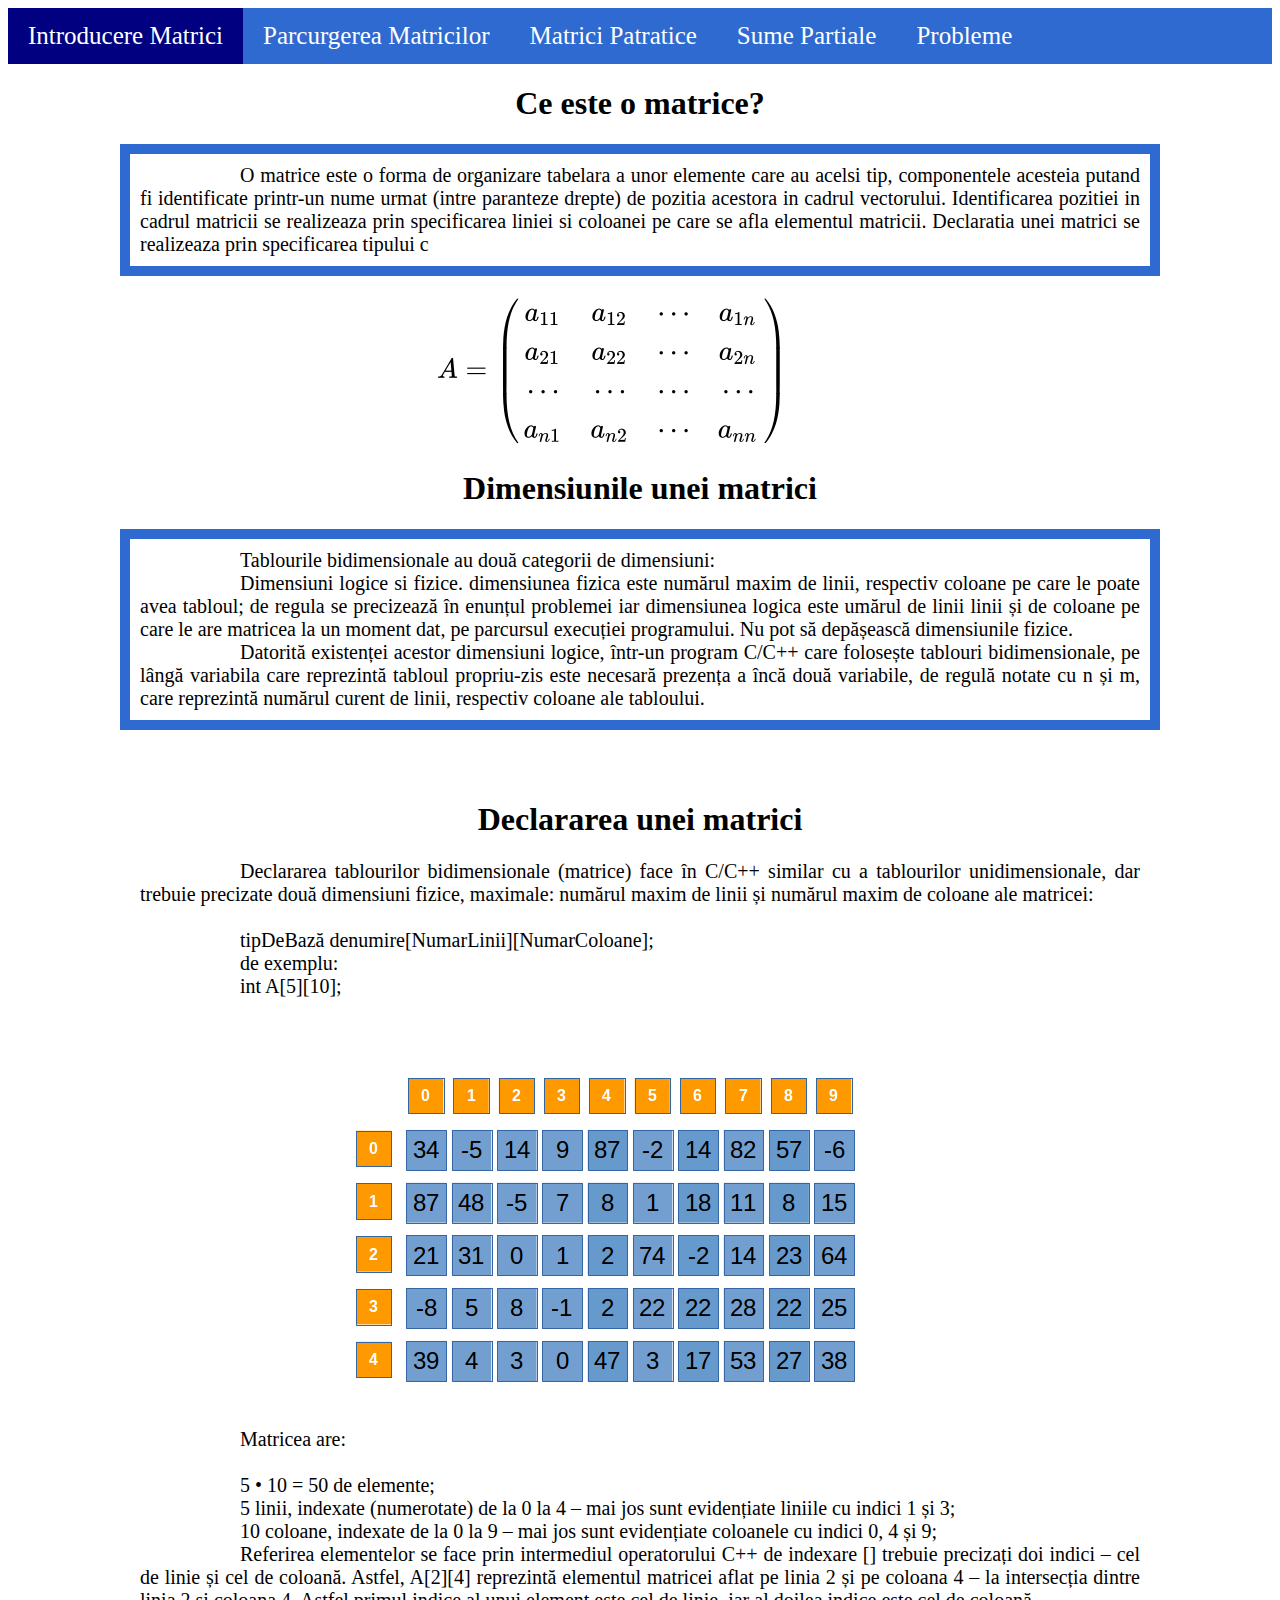
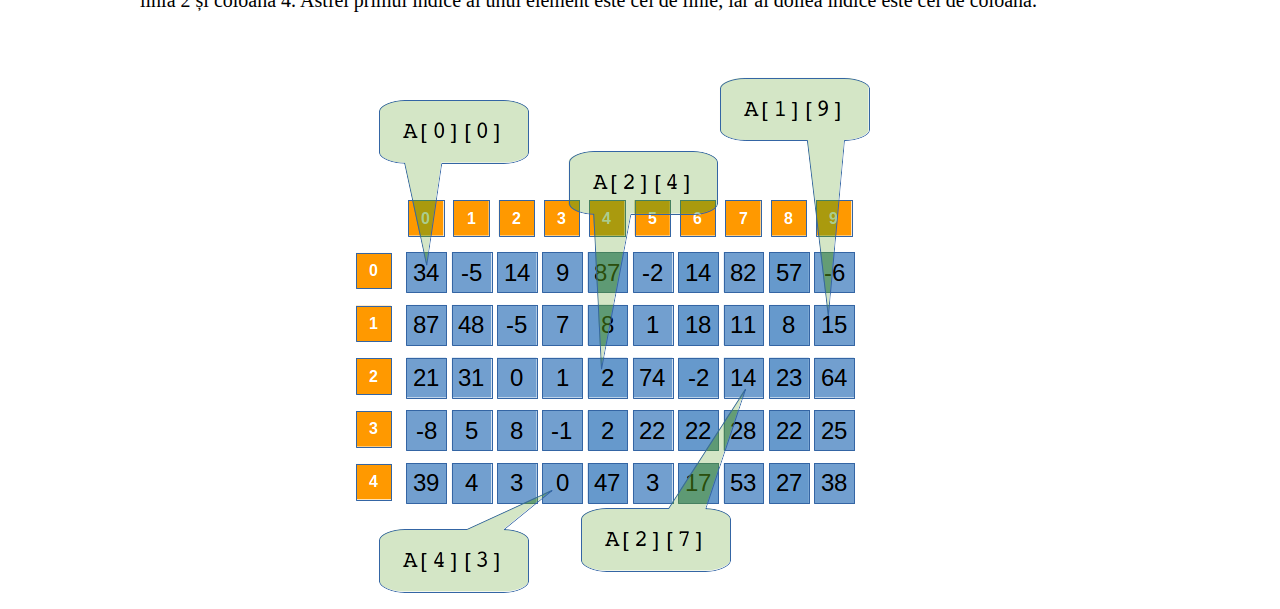
<file: index.html>
<!DOCTYPE html>
<html>
<head>
	<link rel="stylesheet" href="mystyle.css">
	<title>Matrici Poggers</title>

</head>
<body>
	<ul>
		<li><a class="active" href="index.html">Introducere Matrici</a></li>
		<li><a href="PM.html">Parcurgerea Matricilor</a></li>
		<li><a href="MP.html">Matrici Patratice</a></li>
		<li><a href="SP.html">Sume Partiale</a></li>
		<li><a href="PB.html">Probleme</a></li>
	</ul> 
	<h1>Ce este o matrice?</h1>

	<div class="box"><p>O matrice este o forma de organizare tabelara a unor elemente care au acelsi tip, componentele acesteia putand fi identificate printr-un nume urmat (intre paranteze drepte) de pozitia acestora in cadrul vectorului. Identificarea pozitiei in cadrul matricii se realizeaza prin specificarea liniei si coloanei pe care se afla elementul matricii.

Declaratia unei matrici se realizeaza prin specificarea tipului c
</p></div>


<img src="matrice.png" alt="matrice" class="center">

	<p>&nbsp;</p>

	<h1>Dimensiunile unei matrici</h1>
	<div class="box" class="div2"><p>Tablourile bidimensionale au două categorii de dimensiuni:</p>
				<p>Dimensiuni logice si fizice. dimensiunea fizica este numărul maxim de linii, respectiv coloane pe care le poate avea tabloul; de regula se precizează în enunțul problemei iar dimensiunea logica este umărul de linii linii și de coloane pe care le are matricea la un moment dat, pe parcursul execuției programului. Nu pot să depășească dimensiunile fizice.</p>
				<p>Datorită existenței acestor dimensiuni logice, într-un program C/C++ care folosește tablouri bidimensionale, pe lângă variabila care reprezintă tabloul propriu-zis este necesară prezența a încă două variabile, de regulă notate cu n și m, care reprezintă numărul curent de linii, respectiv coloane ale tabloului.</p>
				</div>
	
	<h1 class="title2">Declararea unei matrici</h1>
	<div class="div2">
		<p>Declararea tablourilor bidimensionale (matrice) face în C/C++ similar cu a tablourilor unidimensionale, dar trebuie precizate două dimensiuni fizice, maximale: numărul maxim de linii și numărul maxim de coloane ale matricei:</p>
		<p>&nbsp;</p> 
		<p>tipDeBază denumire[NumarLinii][NumarColoane];</p>
		<p>de exemplu:</p>
		<p>int A[5][10];</p>
		<p>&nbsp;</p> 
		<img src="matrice-01.png" alt="matrice" class="center">
		<p>&nbsp;</p>
		<p>Matricea are:</p>
		<p>&nbsp;</p>
		<p>5 • 10 = 50 de elemente;</p>
		<p>5 linii, indexate (numerotate) de la 0 la 4 – mai jos sunt evidențiate liniile cu indici 1 și 3;</p>
		<p>10 coloane, indexate de la 0 la 9 – mai jos sunt evidențiate coloanele cu indici 0, 4 și 9;</p>
		<p>Referirea elementelor se face prin intermediul operatorului C++ de indexare []
			trebuie precizați doi indici – cel de linie și cel de coloană. Astfel, A[2][4] reprezintă elementul matricei aflat pe linia 2 și pe coloana 4 – la intersecția dintre linia 2 și coloana 4. Astfel primul indice al unui element este cel de linie, iar al doilea indice este cel de coloană.</p>
		<img src="matrice-03.png" alt="matrice" class="center" id="img3">
	</div>
	
	
				
</body>
</html>
</file>
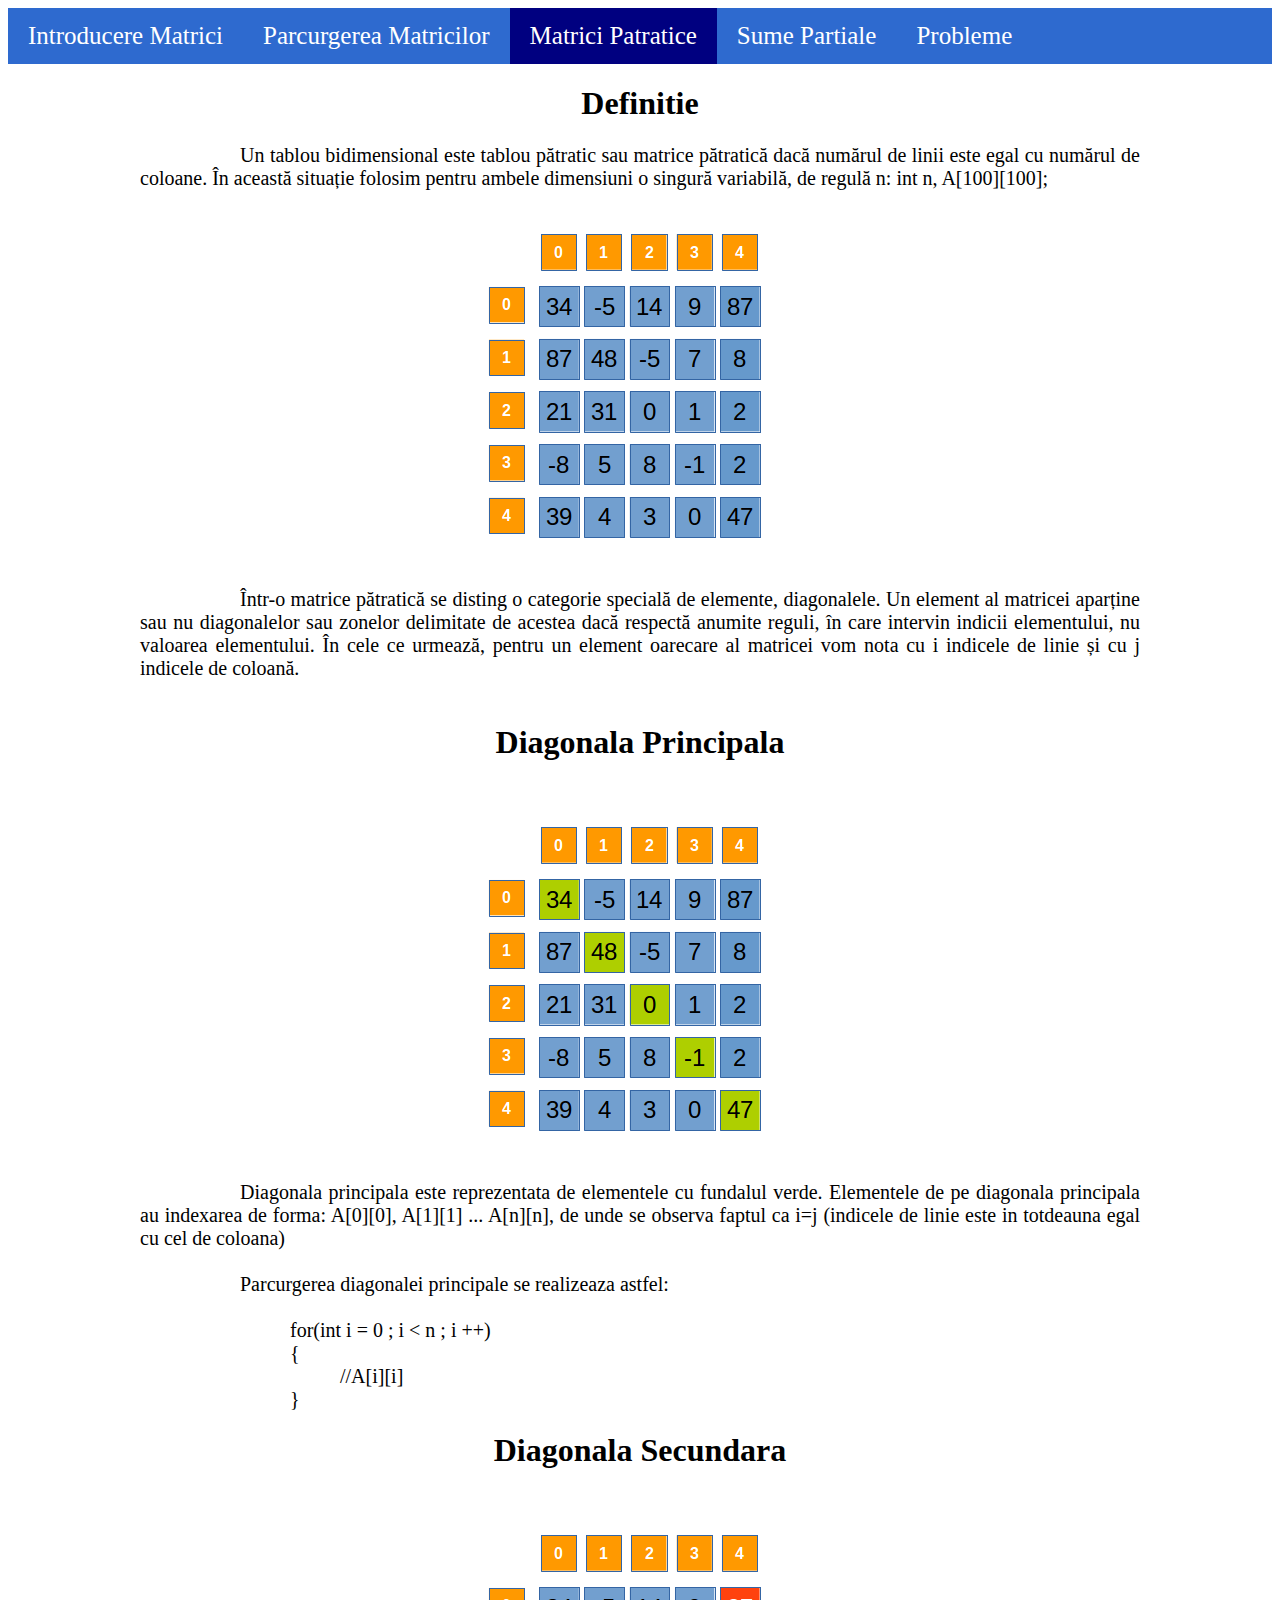
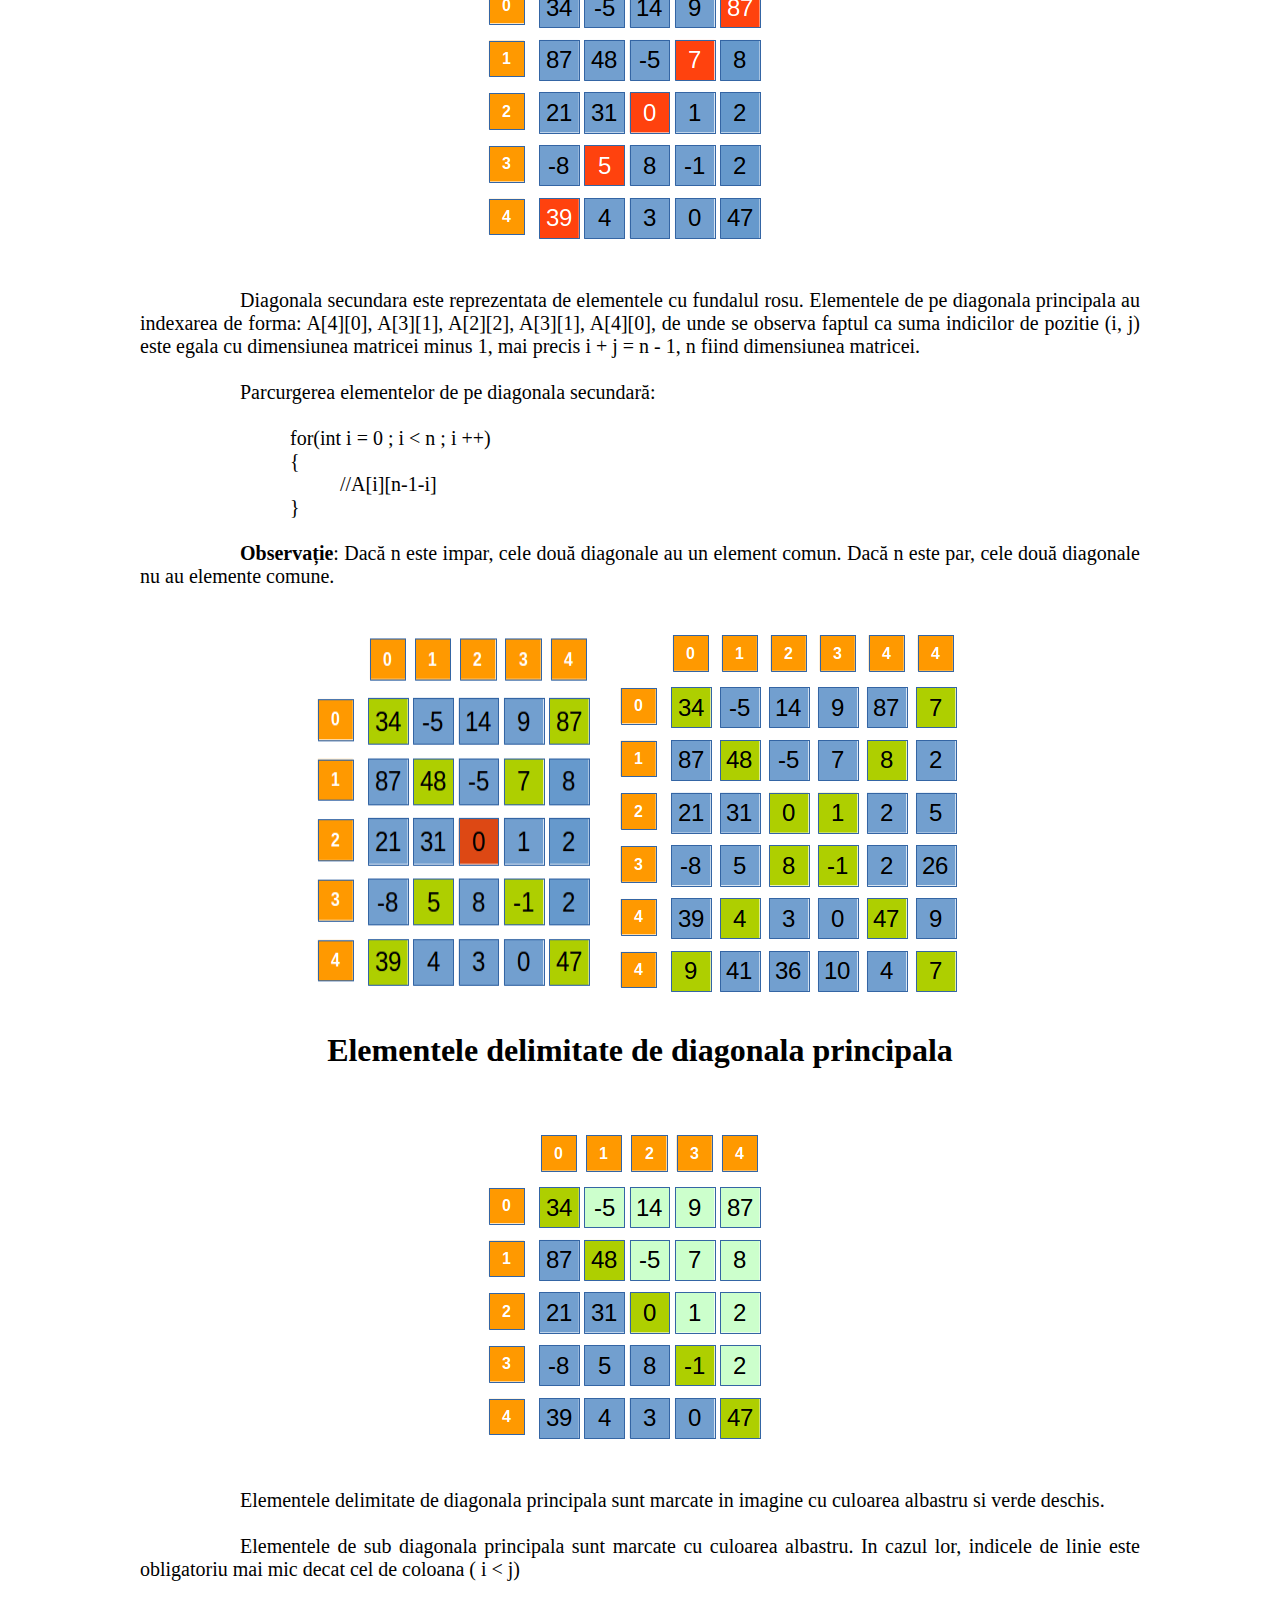
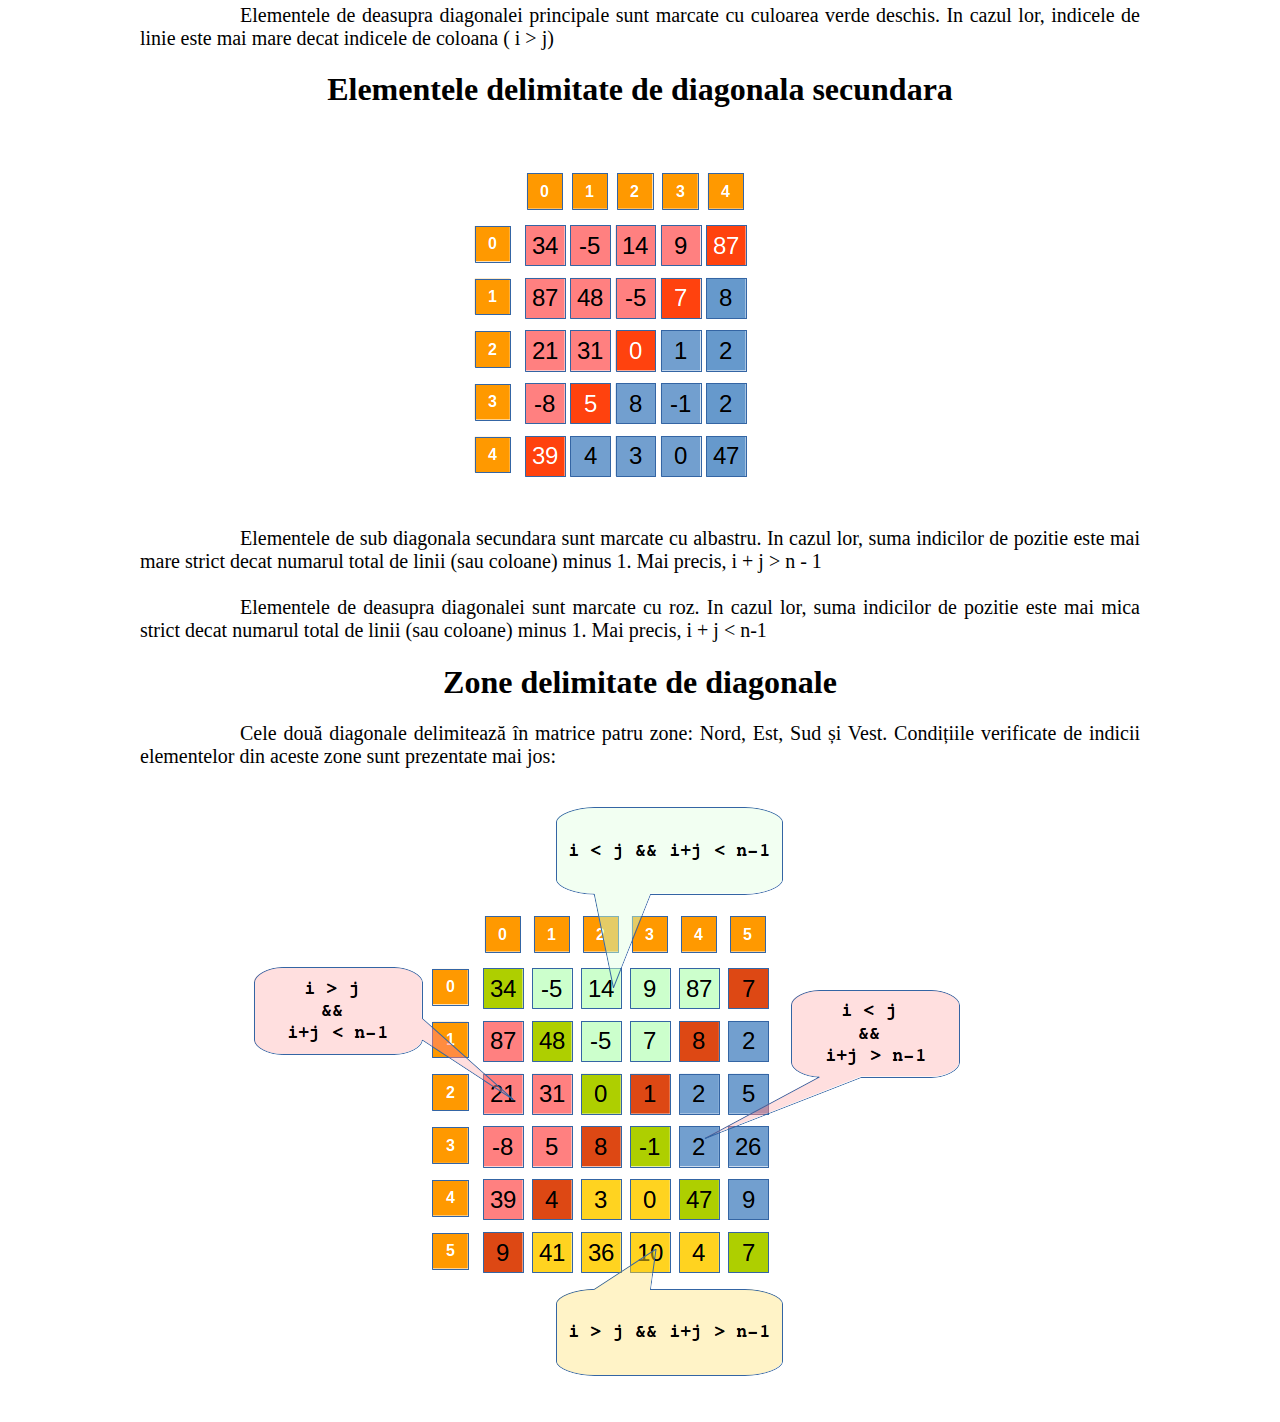
<file: MP.html>
<!DOCTYPE html>
<html>
<head>
	<title>The most poggers of matrici</title>
	<link rel="stylesheet" href="mystyle.css">
</head>
<body>

	<ul>
		<li><a href="index.html">Introducere Matrici</a></li>
		<li><a href="PM.html">Parcurgerea Matricilor</a></li>
		<li><a class="active" href="MP.html">Matrici Patratice</a></li>
		<li><a href="SP.html">Sume Partiale</a></li>
		<li><a href="PB.html">Probleme</a></li>
	</ul> 
	
	<h1>Definitie</h2>
	<p>Un tablou bidimensional este tablou pătratic sau matrice pătratică dacă numărul de linii este egal cu numărul de coloane. În această situație folosim pentru ambele dimensiuni o singură variabilă, de regulă n:
int n, A[100][100];</p>
	<img src="matrice-patratica-01.png" alt="matrice" class="center">
	<p>Într-o matrice pătratică se disting o categorie specială de elemente, diagonalele. Un element al matricei aparține sau nu diagonalelor sau zonelor delimitate de acestea dacă respectă anumite reguli, în care intervin indicii elementului, nu valoarea elementului. În cele ce urmează, pentru un element oarecare al matricei vom nota cu i indicele de linie și cu j indicele de coloană.</p>
	
	<p>&nbsp;</p>
	
	<h1>Diagonala Principala</h1>
	<img src="matrice-patratica-02.png" alt="matrice" class="center">
	<p>Diagonala principala este reprezentata de elementele cu fundalul verde. Elementele de pe diagonala principala au indexarea de forma: A[0][0], A[1][1] ... A[n][n], de unde se observa faptul ca i=j (indicele de linie este in totdeauna egal cu cel de coloana)</p>
	<p>&nbsp;</p>
	<p>Parcurgerea diagonalei principale se realizeaza astfel:</p>
	<p>&nbsp;</p>
	<p style="text-indent: 150px">for(int i = 0 ; i < n ; i ++)</p>
	<p style="text-indent: 150px">{</p>
	<p style="text-indent: 200px">//A[i][i]</p>
	<p style="text-indent: 150px">}</p>
	
	<h1>Diagonala Secundara</h1>
	<img src="matrice-patratica-03.png" alt="matrice" class="center">
	<p>Diagonala secundara este reprezentata de elementele cu fundalul rosu. Elementele de pe diagonala principala au indexarea de forma: A[4][0], A[3][1], A[2][2], A[3][1], A[4][0], de unde se observa faptul ca suma indicilor de pozitie (i, j) este egala cu dimensiunea matricei minus 1, mai precis i + j = n - 1, n fiind dimensiunea matricei.</p>
	<p>&nbsp;</p>
	<p>Parcurgerea elementelor de pe diagonala secundară:</p>
	<p>&nbsp;</p>
	<p style="text-indent: 150px">for(int i = 0 ; i < n ; i ++)</p>
	<p style="text-indent: 150px">{</p>
	<p style="text-indent: 200px">//A[i][n-1-i]</p>
	<p style="text-indent: 150px">}</p>
	<p>&nbsp;</p>
	<p><strong>Observație</strong>: Dacă n este impar, cele două diagonale au un element comun. Dacă n este par, cele două diagonale nu au elemente comune.</p>
	<p>&nbsp;</p>
	<div class="row">
	<img src="matrice-patratica-04.png" alt="matrice">
	<img src="matrice-patratica-05.png" alt="matrice">
	</div>
	
	
	<h1>Elementele delimitate de diagonala principala</h1>
	<img src="matrice-patratica-06.png" alt="matrice" class="center">
	<p>Elementele delimitate de diagonala principala sunt marcate in imagine cu culoarea albastru si verde deschis.</p>
	<p>&nbsp;</p>
	<p>Elementele de sub diagonala principala sunt marcate cu culoarea albastru. In cazul lor, indicele de linie este obligatoriu mai mic decat cel de coloana ( i < j)</p>
	<p>&nbsp;</p>
	<p>Elementele de deasupra diagonalei principale sunt marcate cu culoarea verde deschis. In cazul lor, indicele de linie este mai mare decat indicele de coloana ( i > j)</p>
	
	<h1>Elementele delimitate de diagonala secundara</h1>
	<img src="matrice-patratica-07.png" alt="matrice" class="center">
	<p>Elementele de sub diagonala secundara sunt marcate cu albastru. In cazul lor, suma indicilor de pozitie este mai mare strict decat numarul total de linii (sau coloane) minus 1. Mai precis, i + j > n - 1</p>
	<p>&nbsp;</p>
	<p>Elementele de deasupra diagonalei sunt marcate cu roz. In cazul lor, suma indicilor de pozitie este mai mica strict decat numarul total de linii (sau coloane) minus 1. Mai precis, i + j < n-1</p>
	
	<h1>Zone delimitate de diagonale</h1>
	<p>Cele două diagonale delimitează în matrice patru zone: Nord, Est, Sud și Vest. Condițiile verificate de indicii elementelor din aceste zone sunt prezentate mai jos:</p>
	<img src="matrice-patratica-08.png" alt="matrice" class="center">
	
	
</body>
</html>
</file>
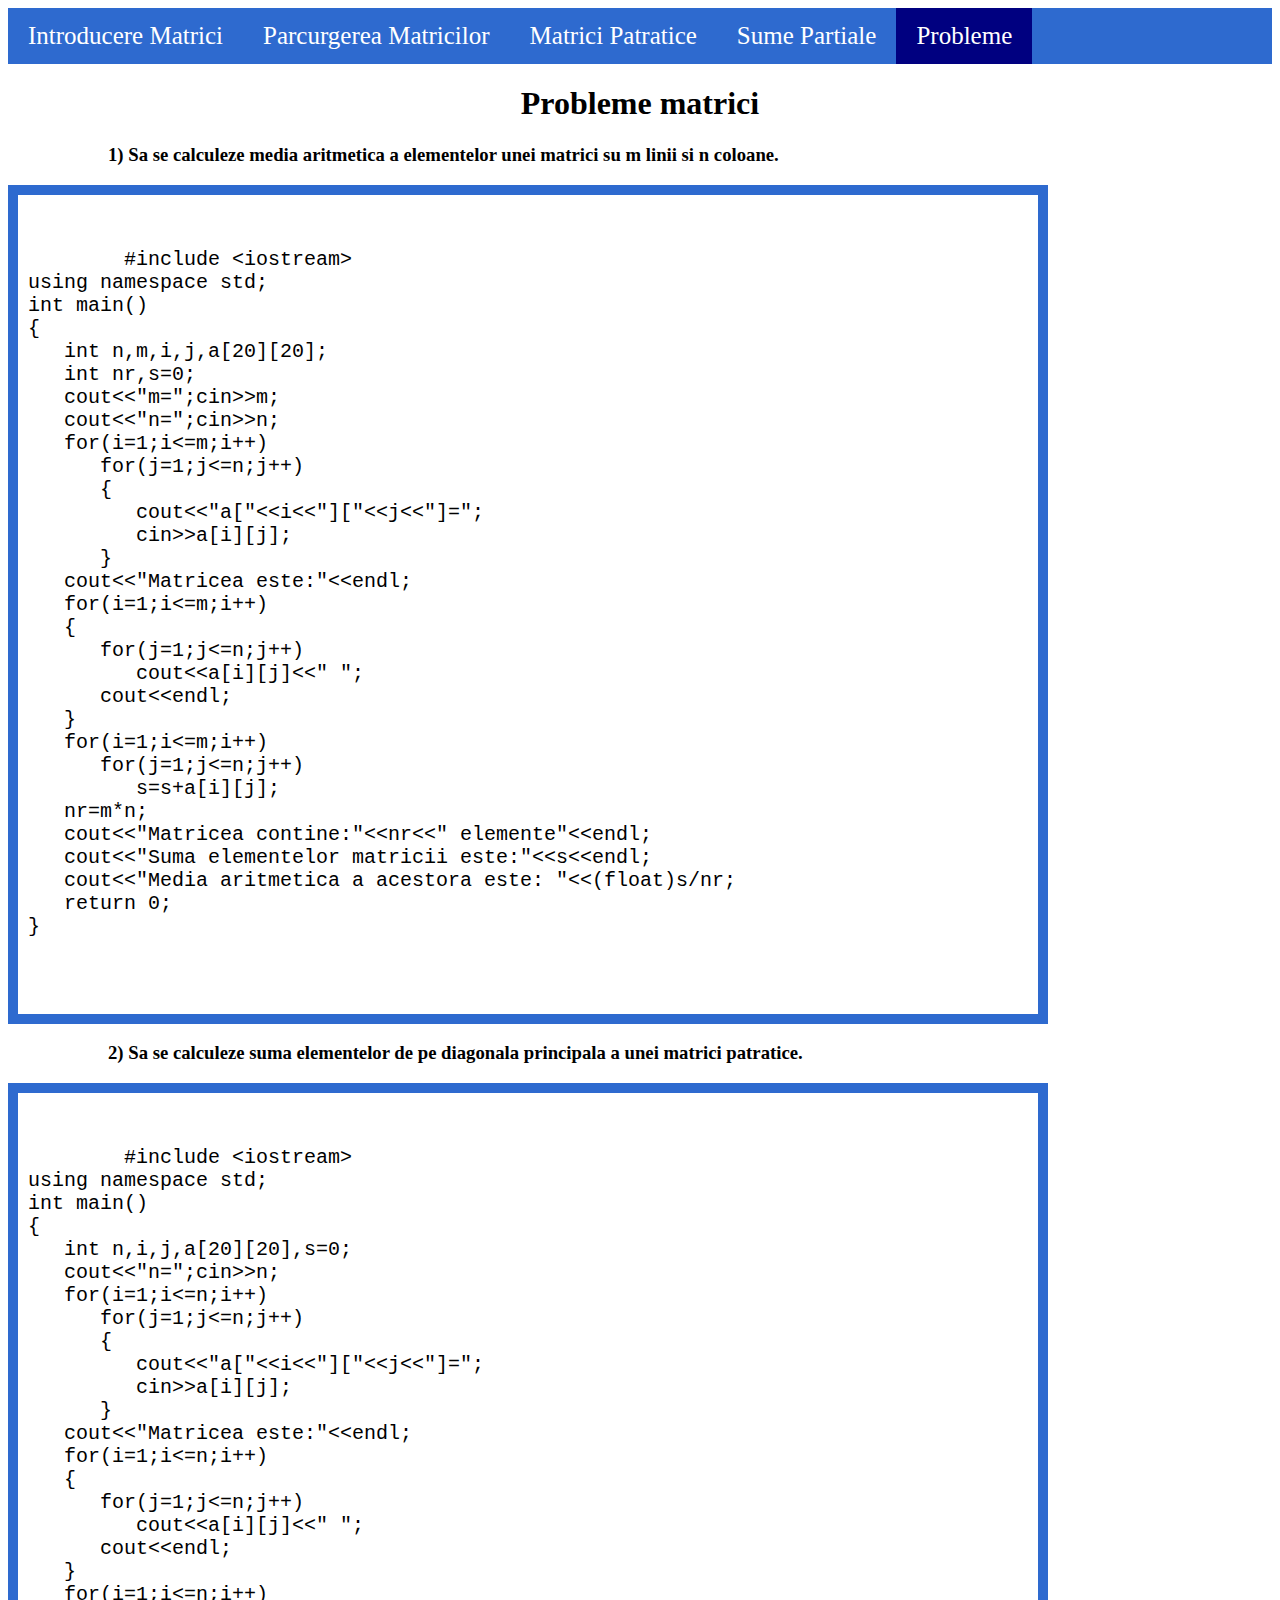
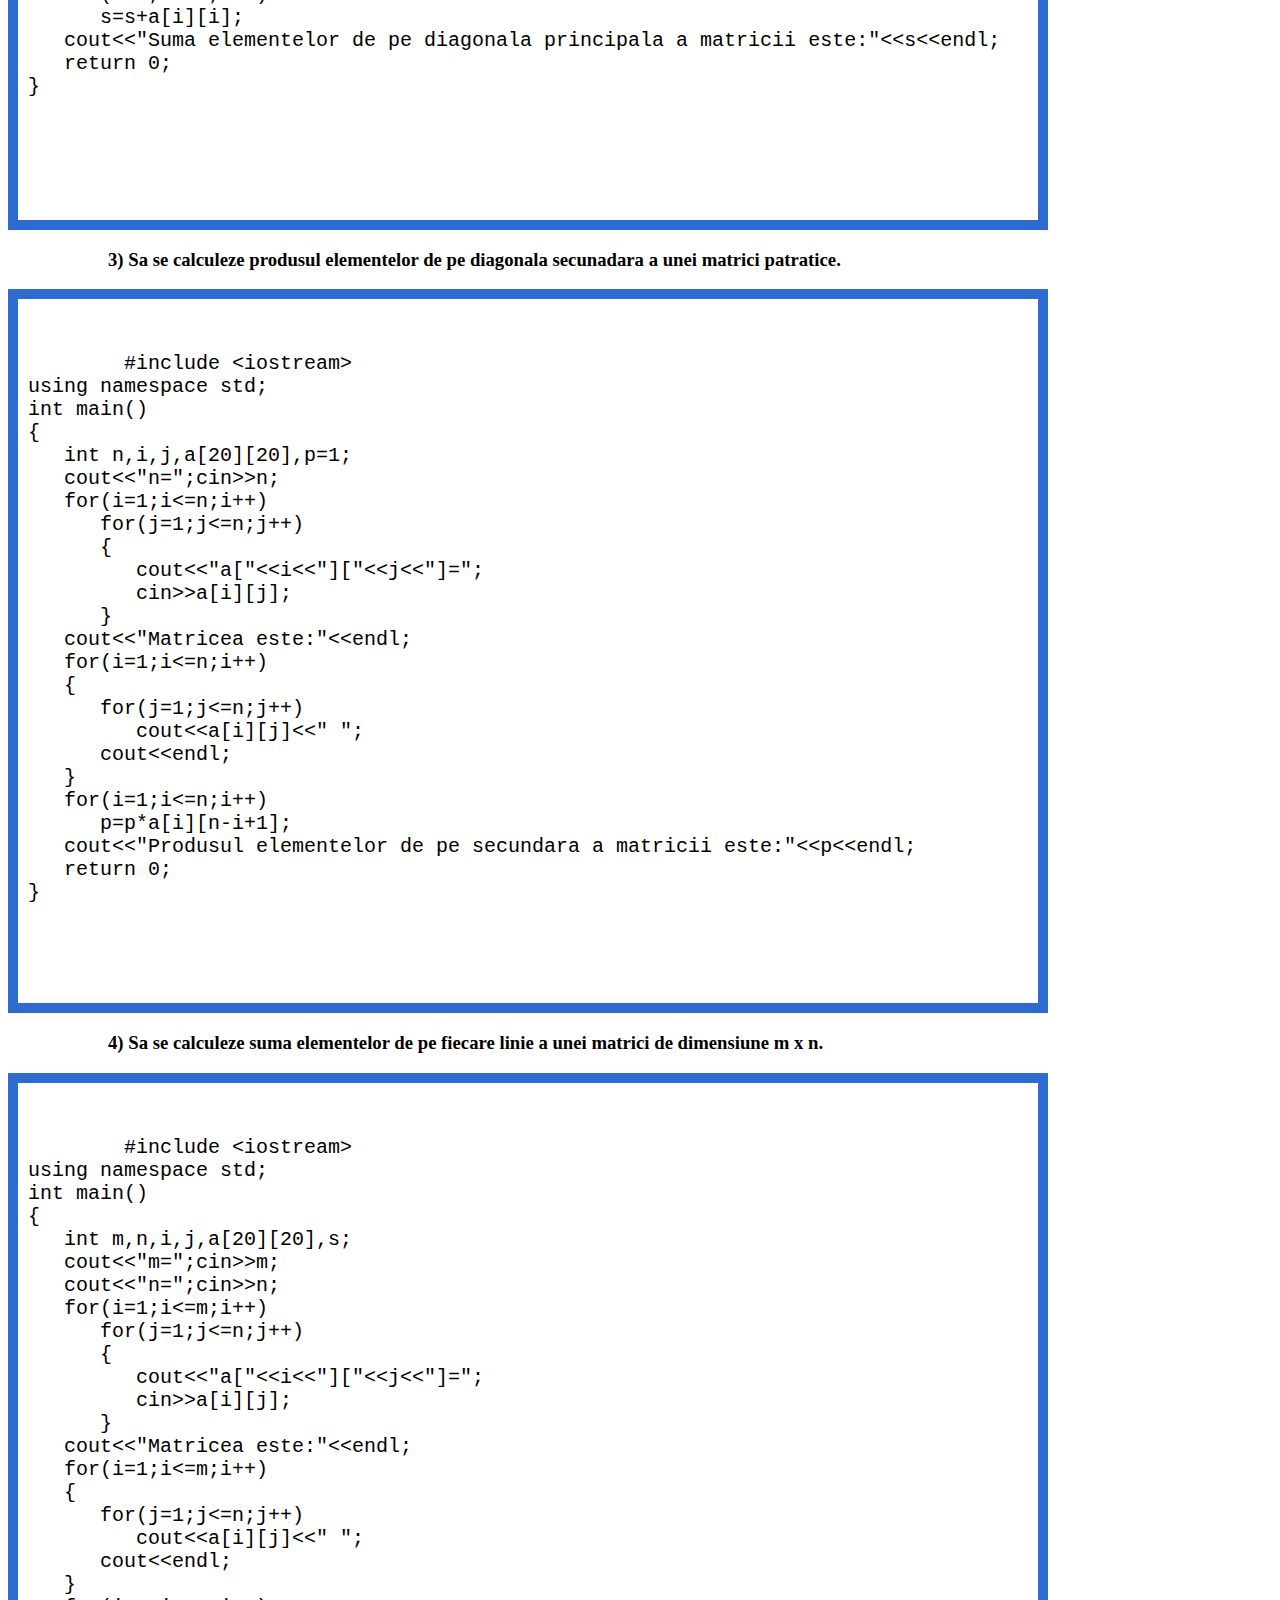
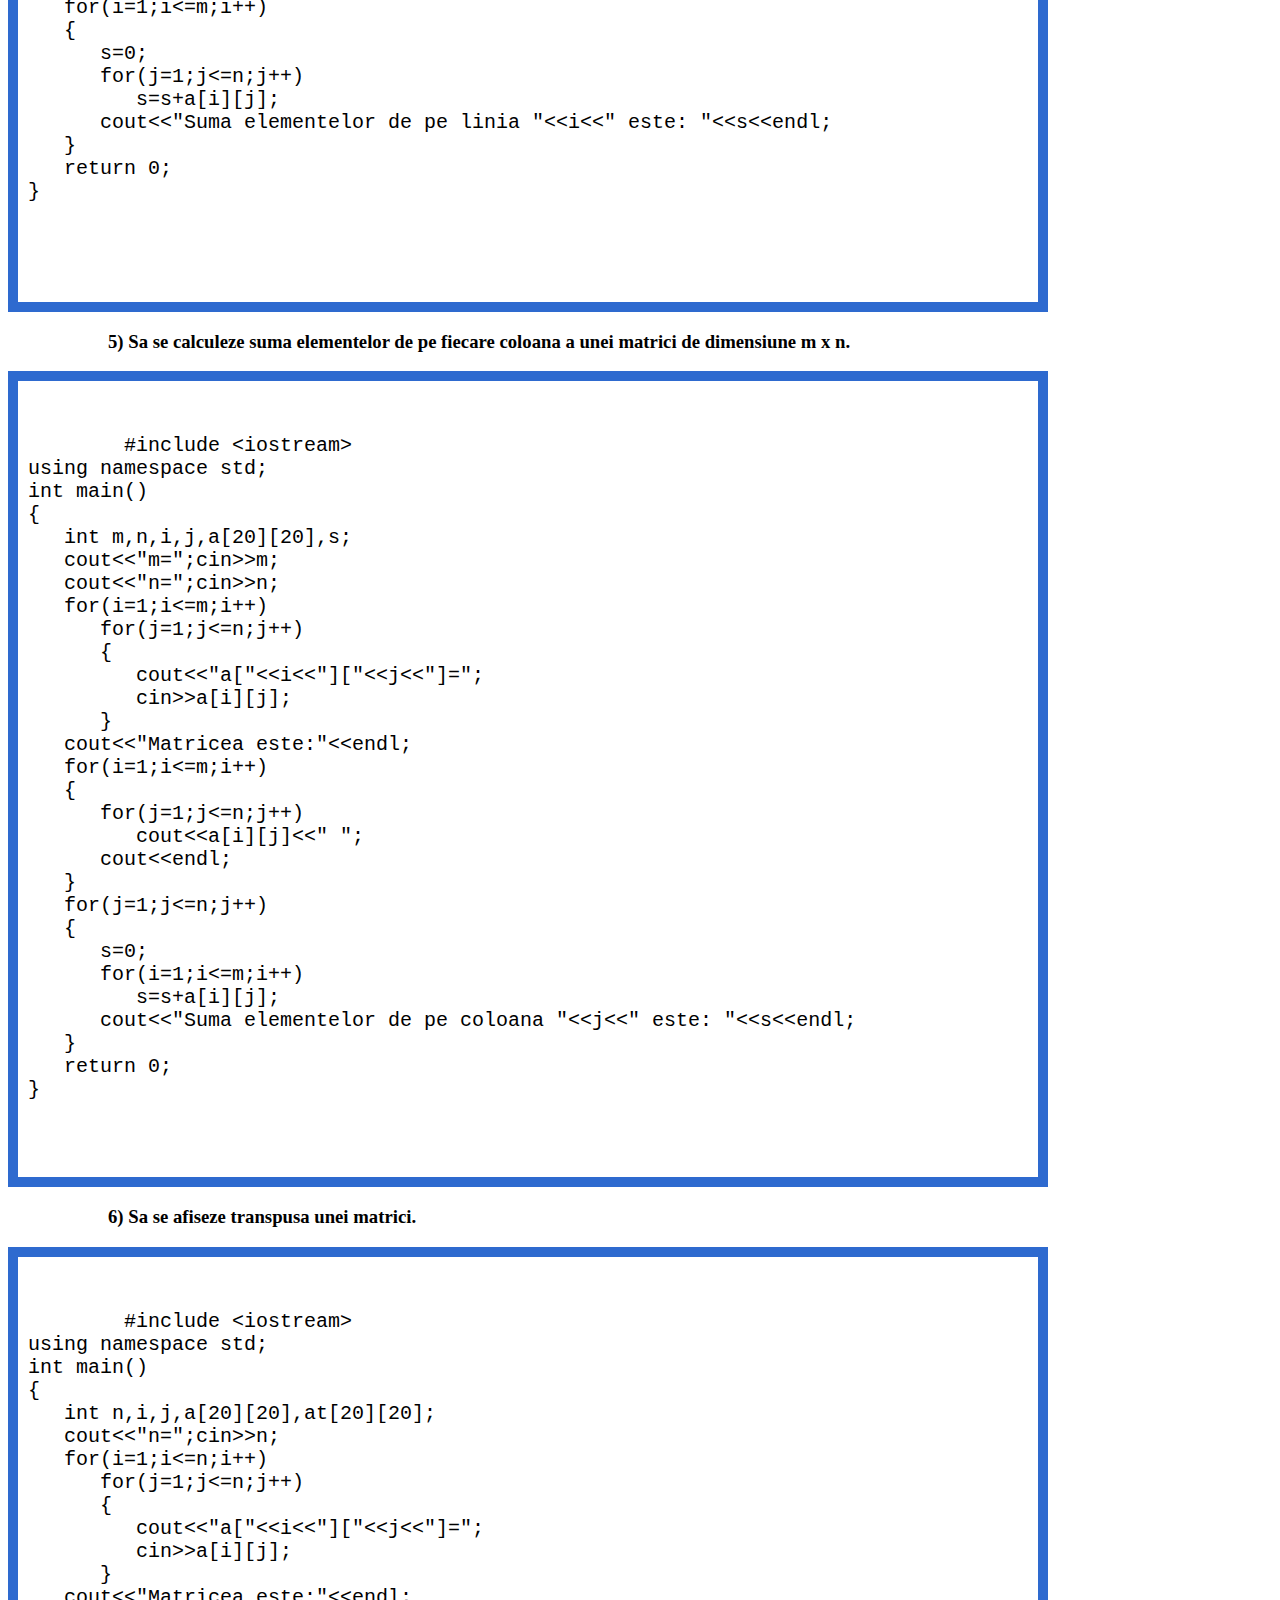
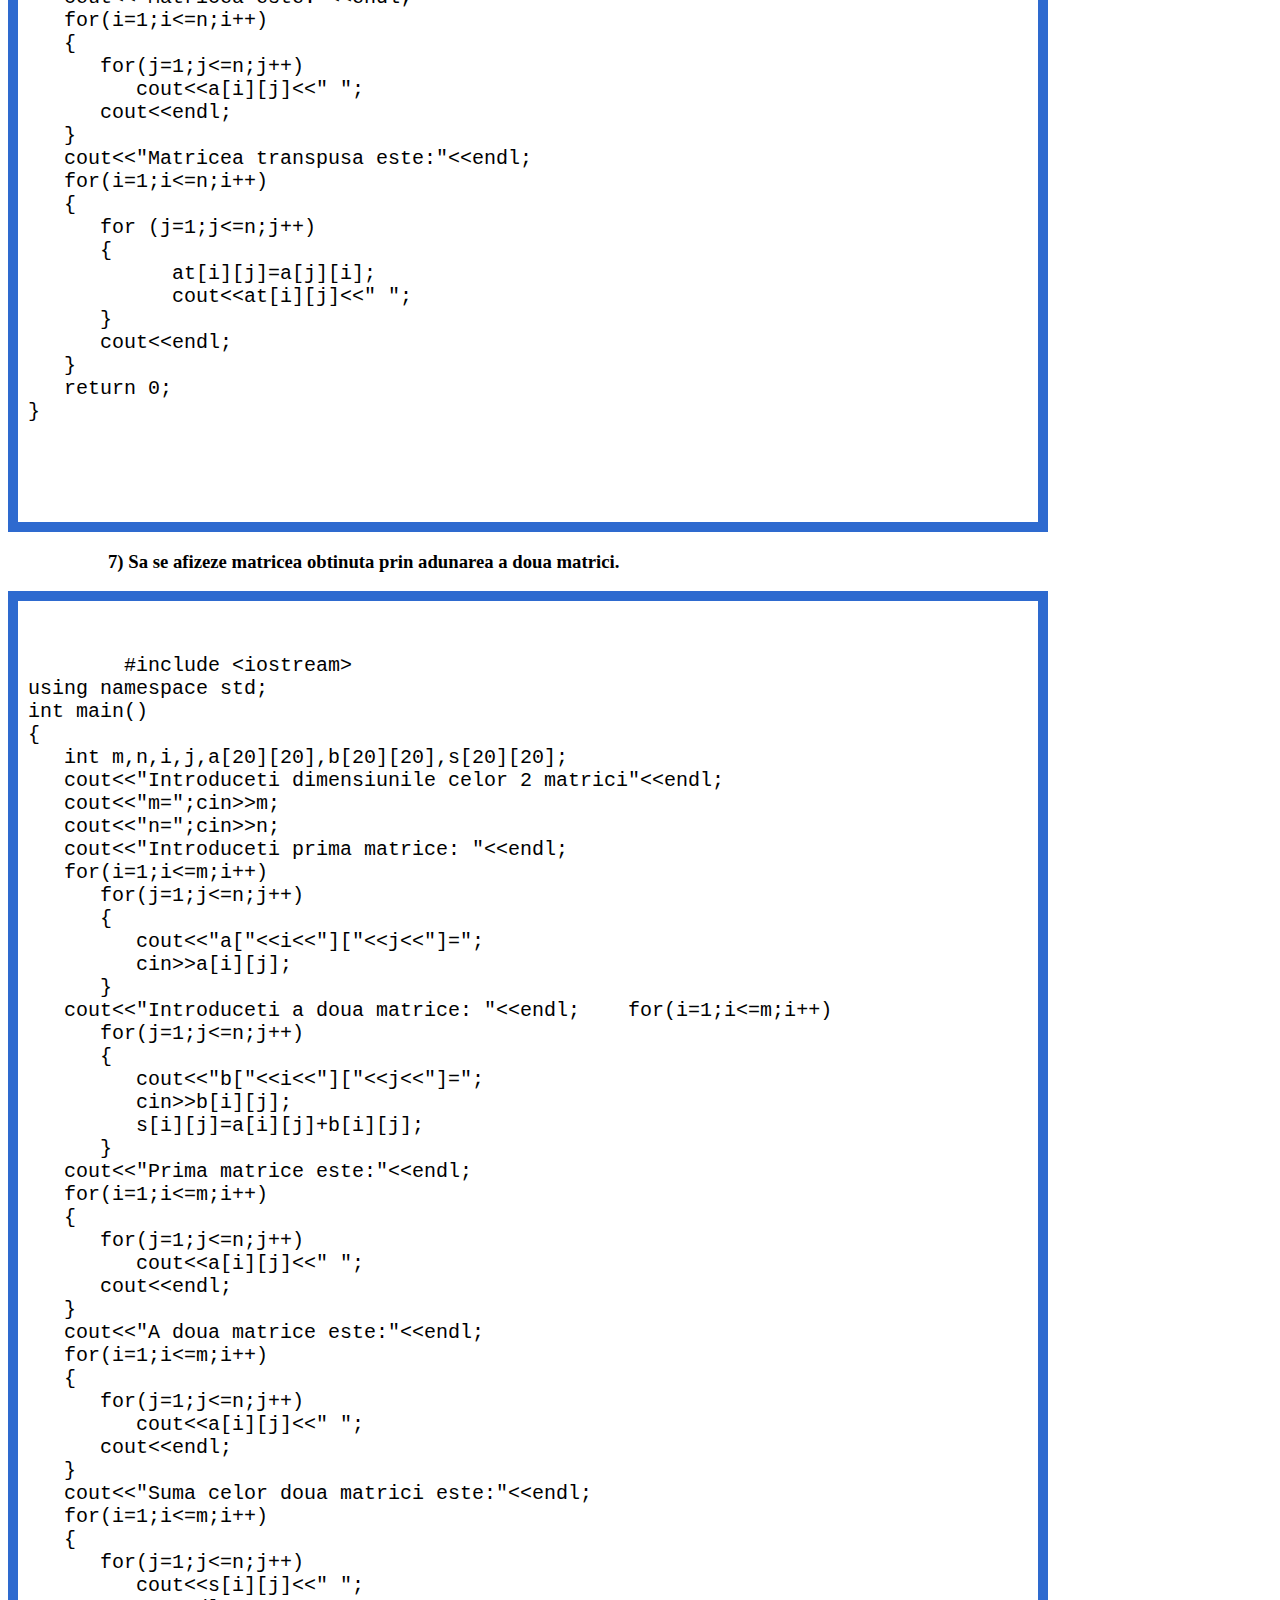
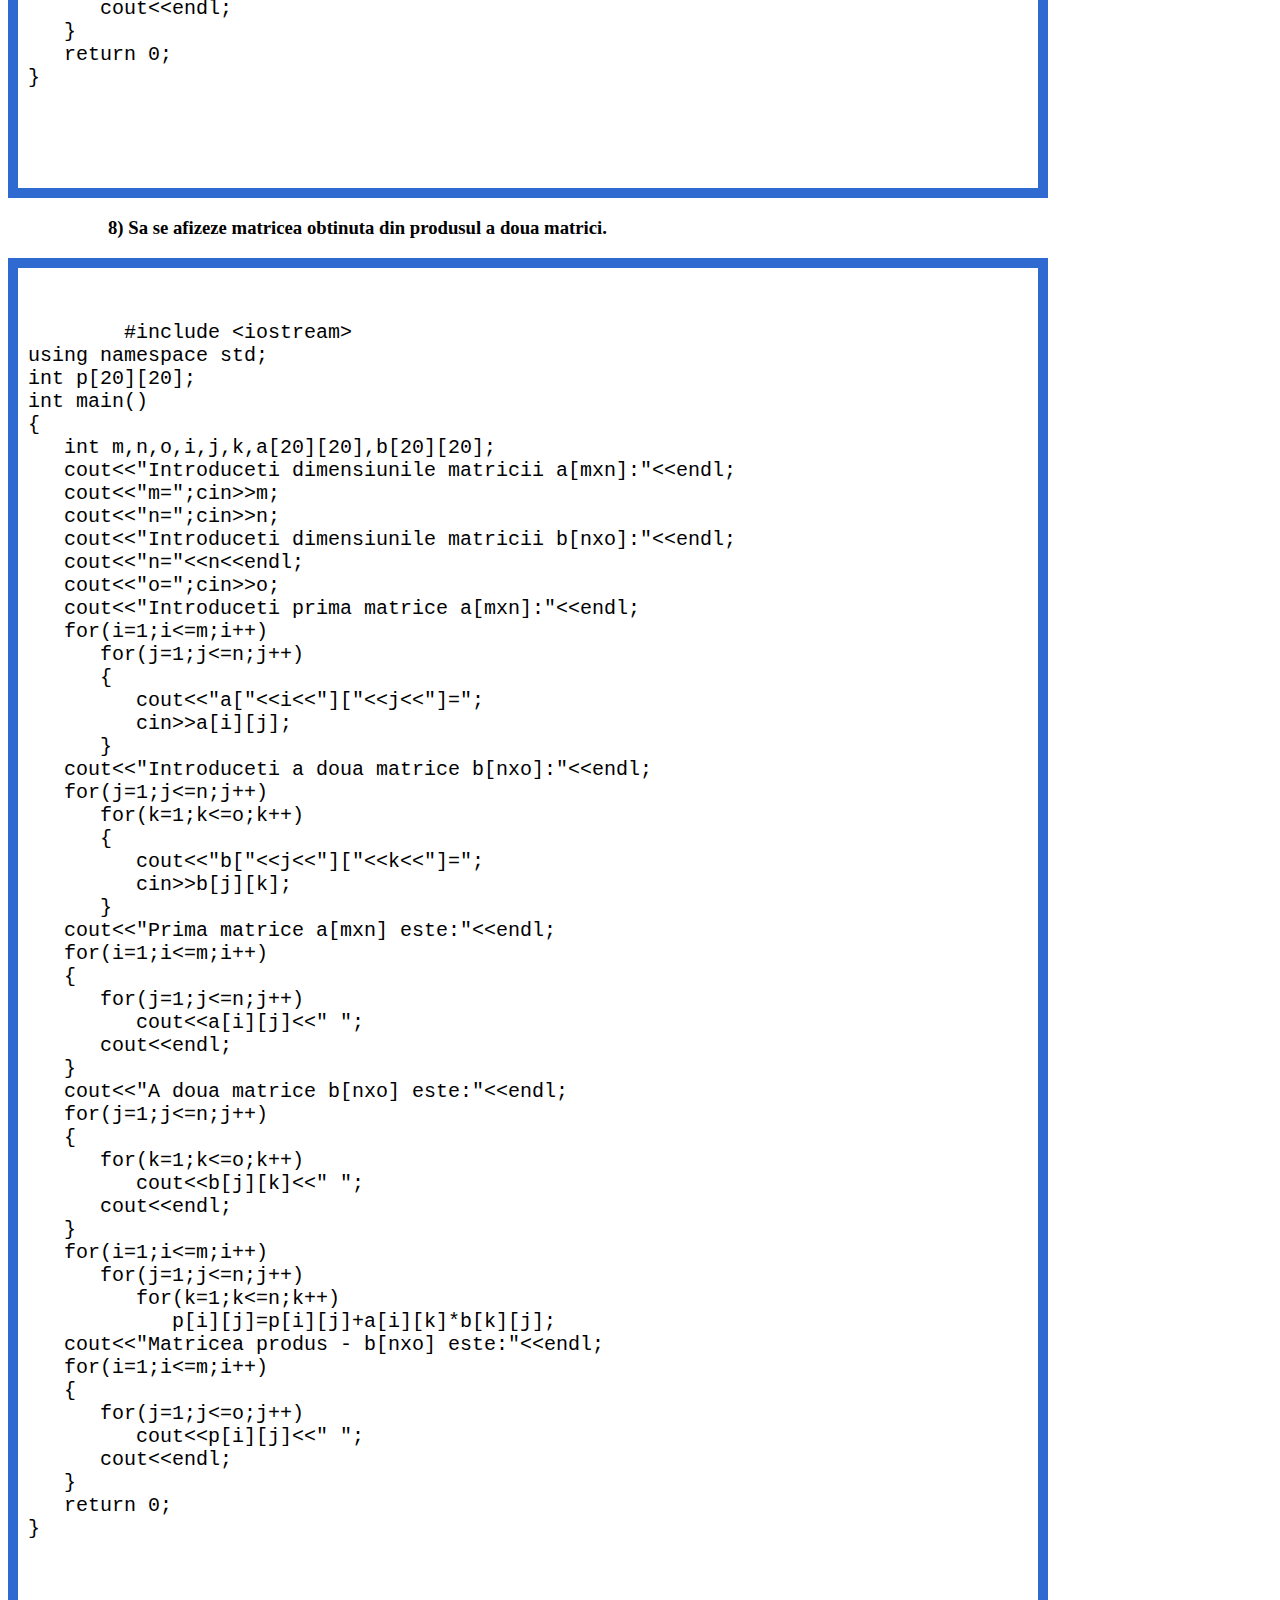
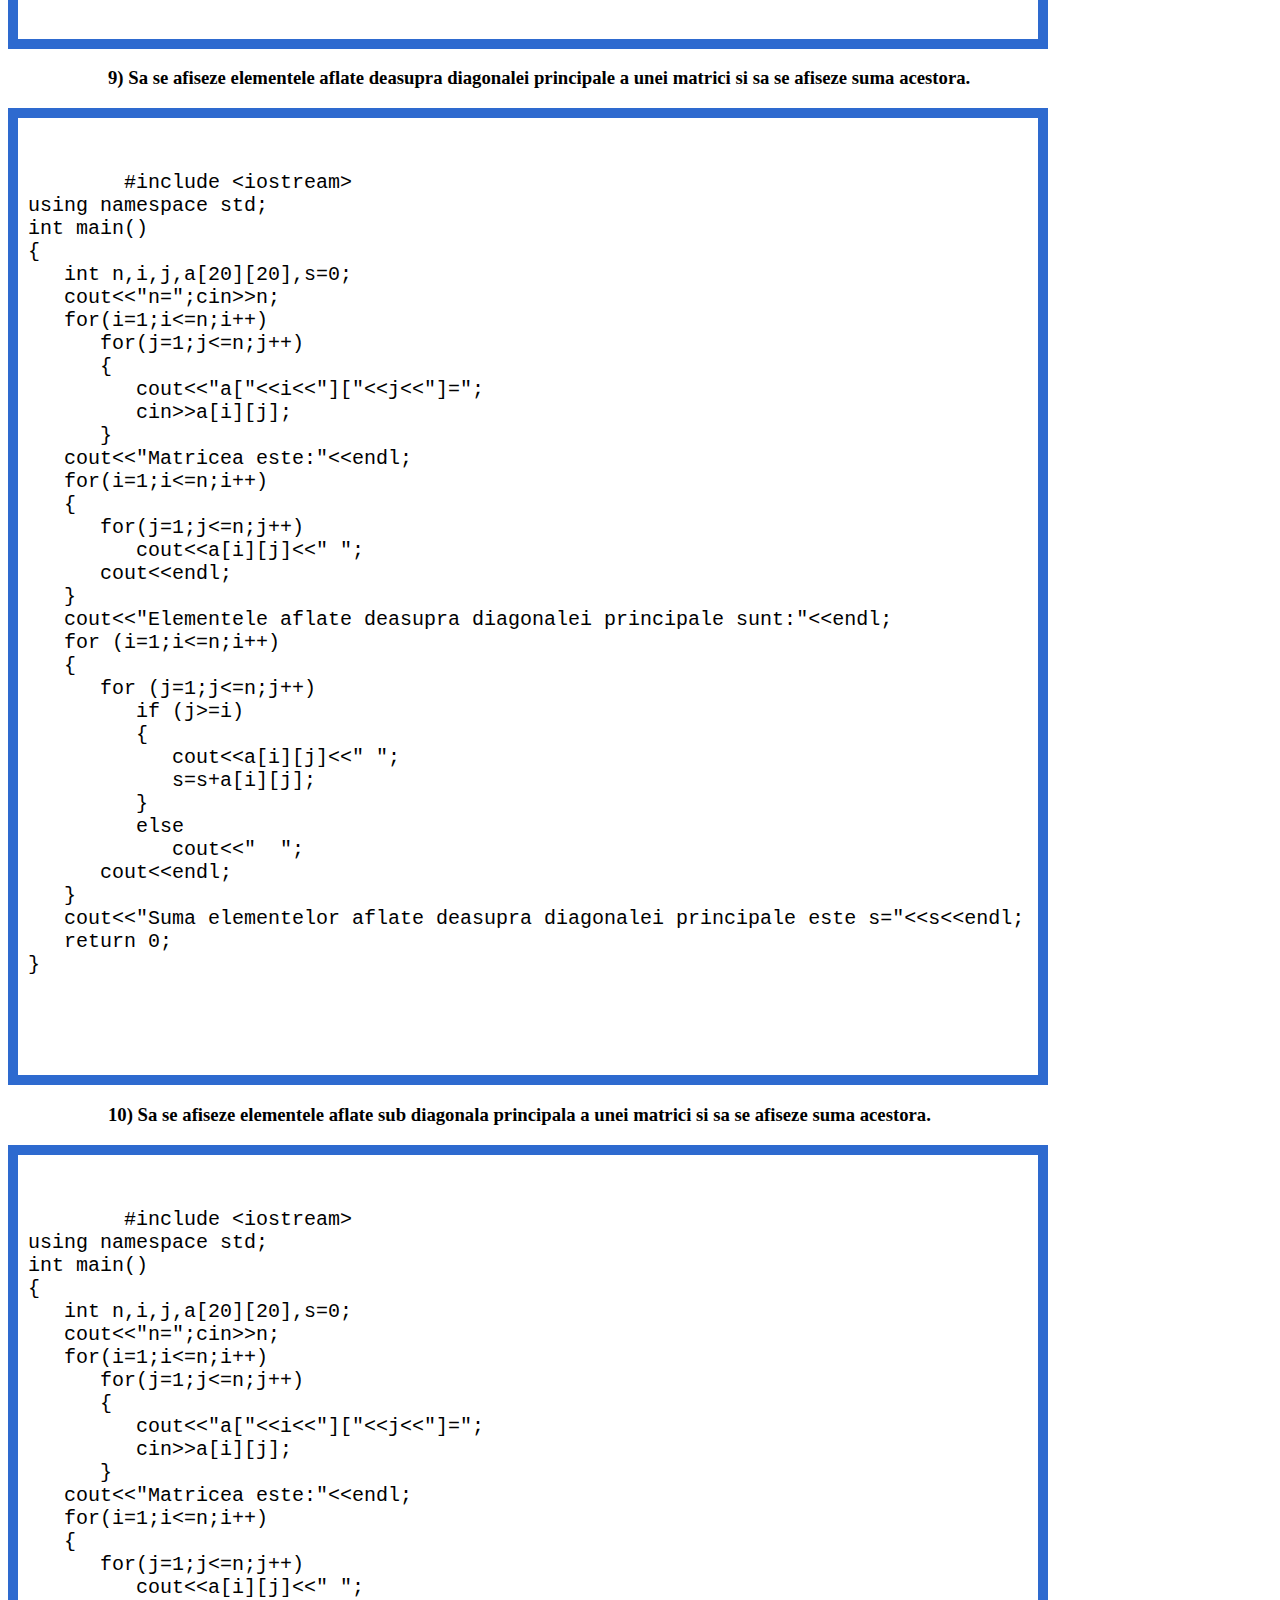
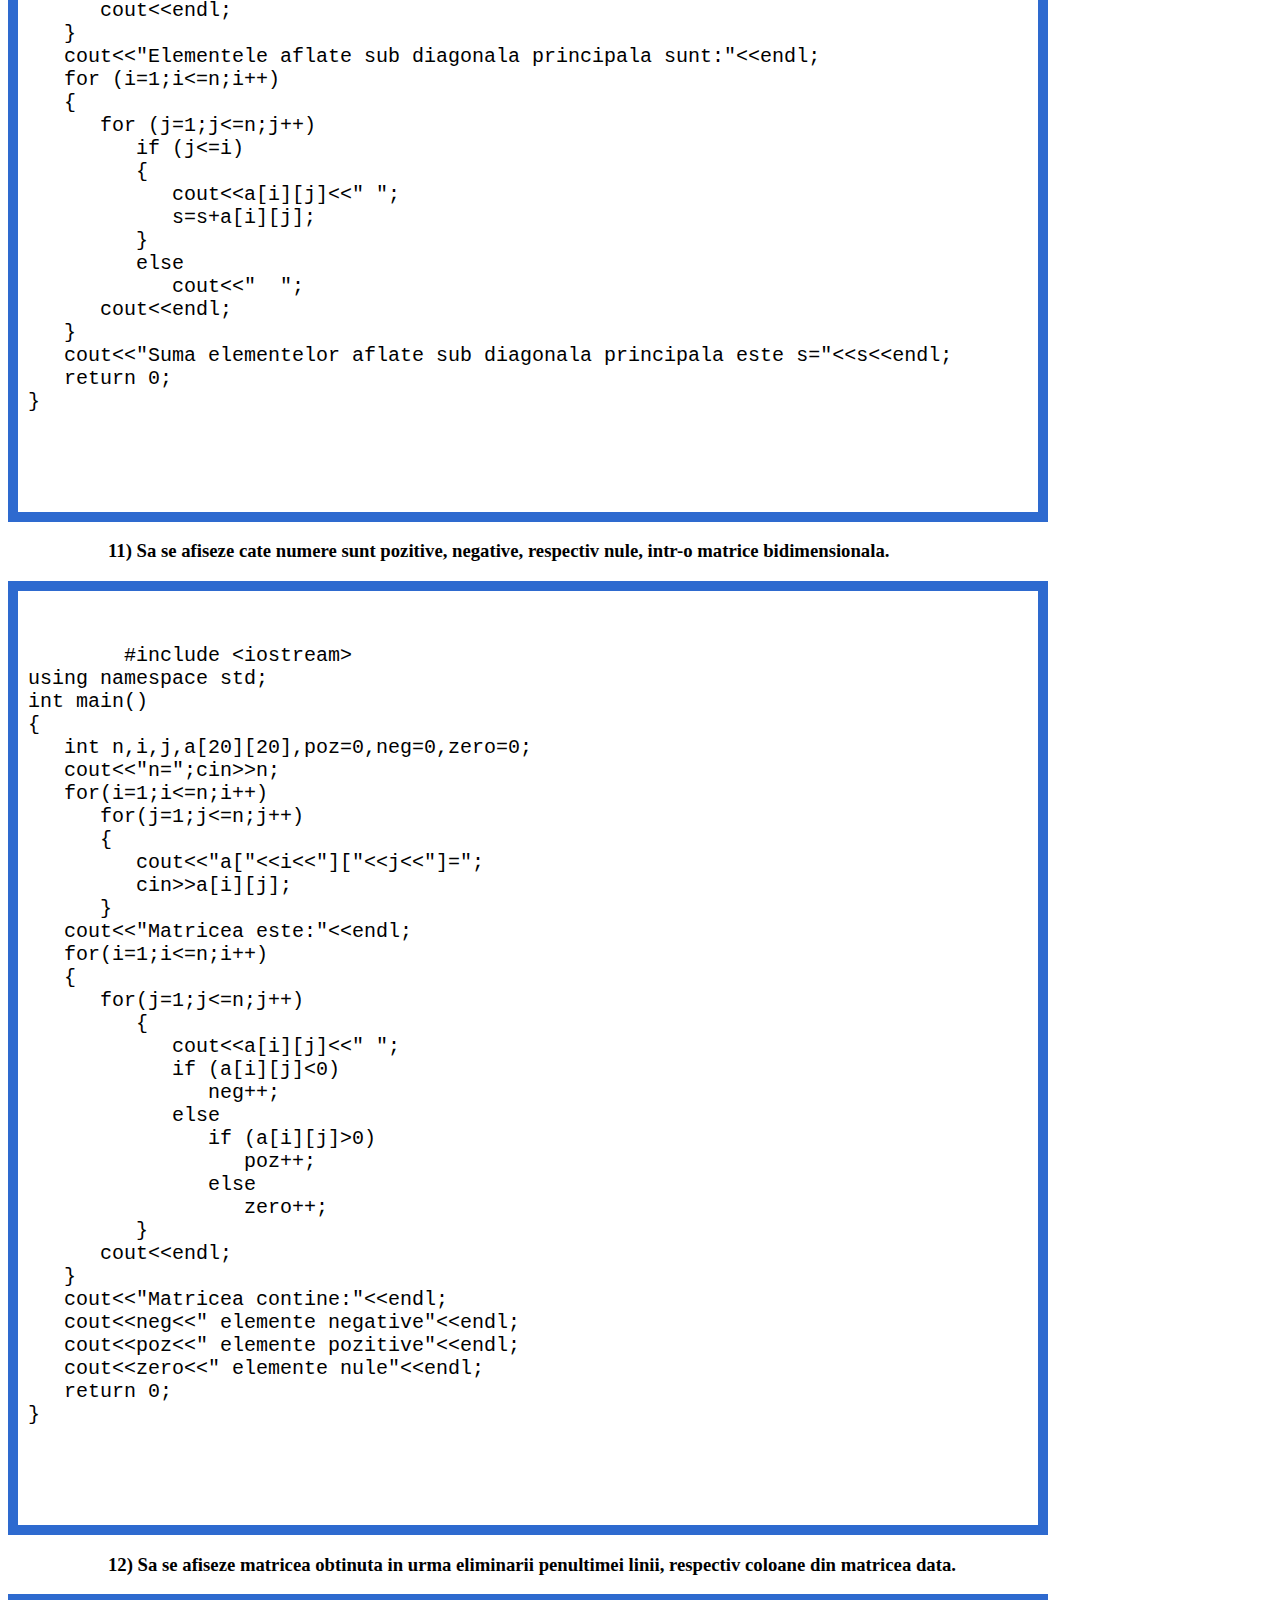
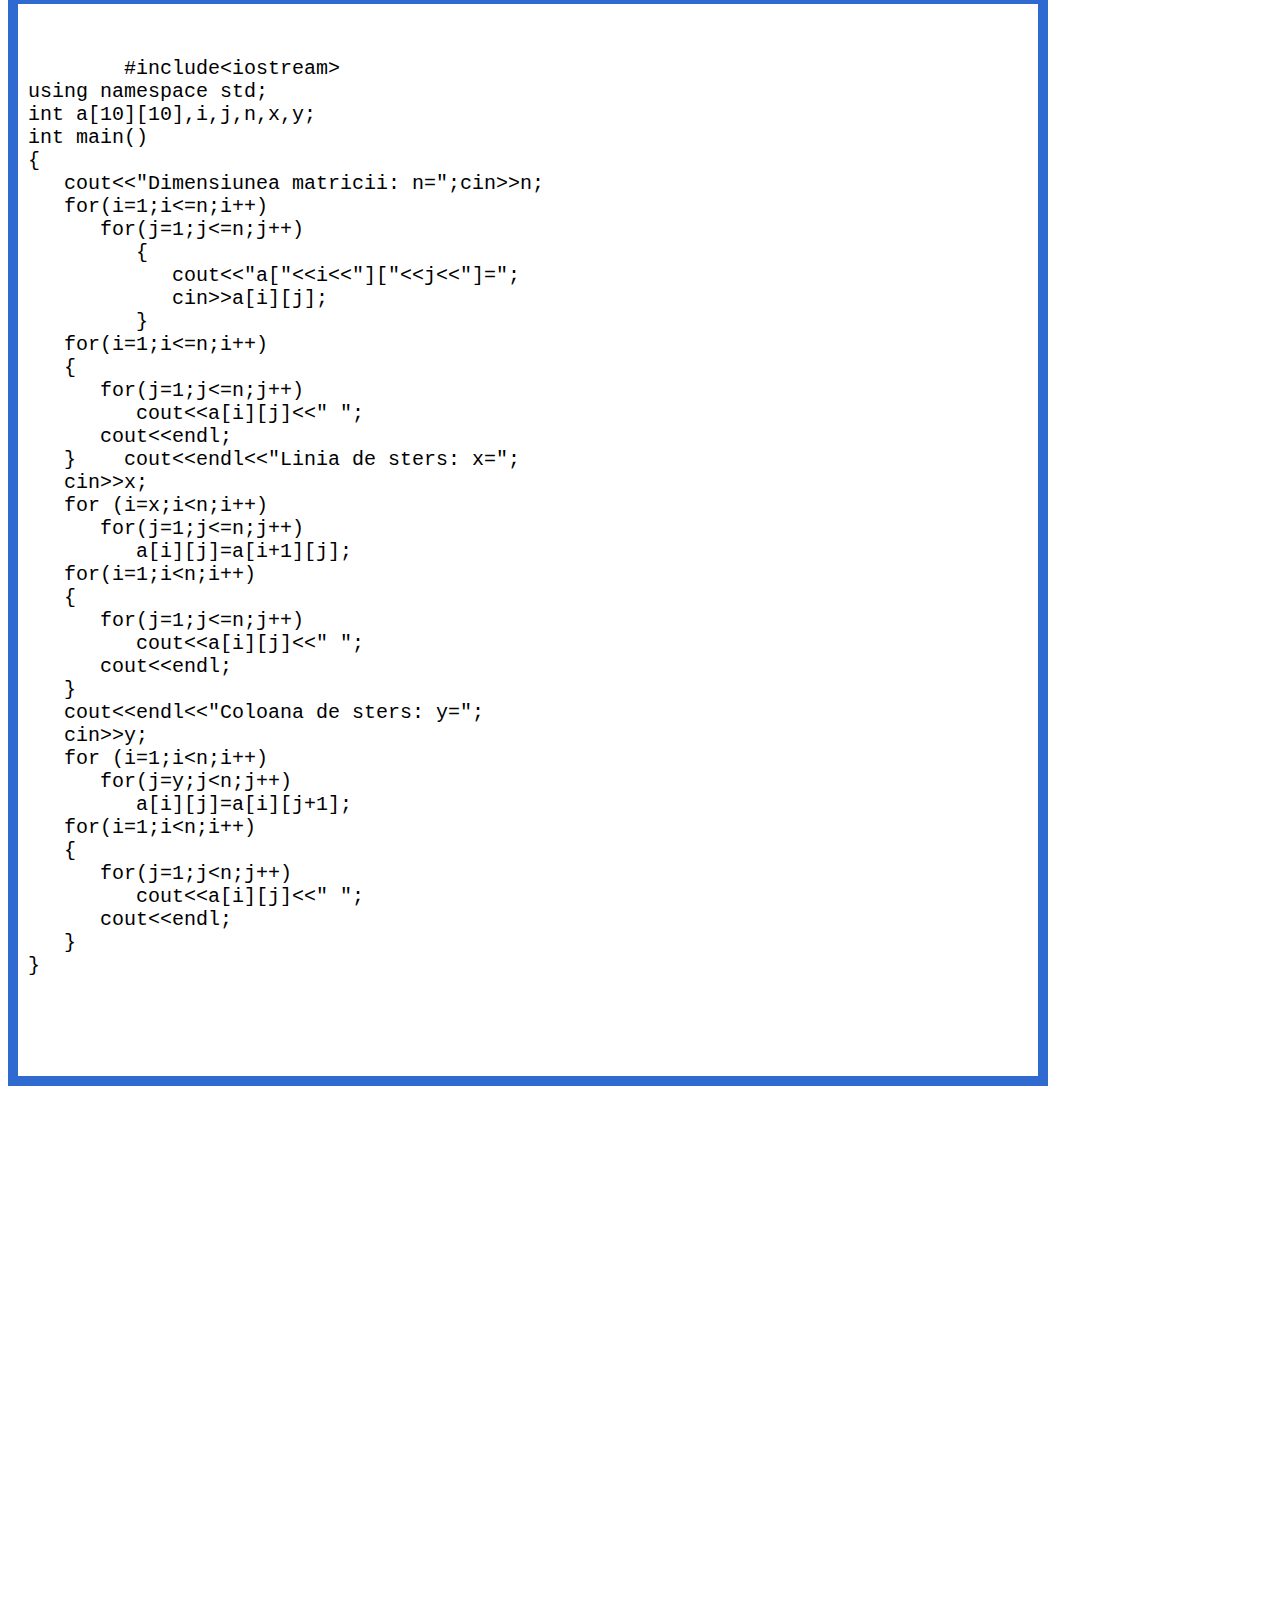
<file: PB.html>
<!DOCTYPE html>
<html>
<head>
	<title>Probleme? More like Pogbleme.</title>
	<link rel="stylesheet" href="mystyle.css">
</head>
<body>
	<ul>
		<li><a href="index.html">Introducere Matrici</a></li>
		<li><a href="PM.html">Parcurgerea Matricilor</a></li>
		<li><a href="MP.html">Matrici Patratice</a></li>
		<li><a href="SP.html">Sume Partiale</a></li>
		<li><a class="active" href="PB.html">Probleme</a></li>
	</ul> 
	
	<h1>Probleme matrici</h1>
	<h3>1) Sa se calculeze media aritmetica a elementelor unei matrici su m linii si n coloane.</h3>
	<div class="box" style="margin: 0;">
	<pre>
	<code>
	#include &lt;iostream&gt;
using namespace std;
int main()
{
   int n,m,i,j,a[20][20];
   int nr,s=0;
   cout&lt;&lt;&quot;m=&quot;;cin&gt;&gt;m;
   cout&lt;&lt;&quot;n=&quot;;cin&gt;&gt;n;
   for(i=1;i&lt;=m;i++)
      for(j=1;j&lt;=n;j++)
      {
         cout&lt;&lt;&quot;a[&quot;&lt;&lt;i&lt;&lt;&quot;][&quot;&lt;&lt;j&lt;&lt;&quot;]=&quot;;
         cin&gt;&gt;a[i][j];
      }
   cout&lt;&lt;&quot;Matricea este:&quot;&lt;&lt;endl;
   for(i=1;i&lt;=m;i++)
   {
      for(j=1;j&lt;=n;j++)
         cout&lt;&lt;a[i][j]&lt;&lt;&quot; &quot;;
      cout&lt;&lt;endl;
   }
   for(i=1;i&lt;=m;i++)
      for(j=1;j&lt;=n;j++)
         s=s+a[i][j];
   nr=m*n;
   cout&lt;&lt;&quot;Matricea contine:&quot;&lt;&lt;nr&lt;&lt;&quot; elemente&quot;&lt;&lt;endl;
   cout&lt;&lt;&quot;Suma elementelor matricii este:&quot;&lt;&lt;s&lt;&lt;endl;
   cout&lt;&lt;&quot;Media aritmetica a acestora este: &quot;&lt;&lt;(float)s/nr;
   return 0;
}
	</code>
	</pre>
	</div>
	
	<h3>2) Sa se calculeze suma elementelor de pe diagonala principala a unei matrici patratice.</h3>
	<div class="box" style="margin: 0;">
	<pre>
	<code>
	#include &lt;iostream&gt;
using namespace std;
int main()
{
   int n,i,j,a[20][20],s=0;
   cout&lt;&lt;&quot;n=&quot;;cin&gt;&gt;n;
   for(i=1;i&lt;=n;i++)
      for(j=1;j&lt;=n;j++)
      {
         cout&lt;&lt;&quot;a[&quot;&lt;&lt;i&lt;&lt;&quot;][&quot;&lt;&lt;j&lt;&lt;&quot;]=&quot;;
         cin&gt;&gt;a[i][j];
      }
   cout&lt;&lt;&quot;Matricea este:&quot;&lt;&lt;endl;
   for(i=1;i&lt;=n;i++)
   {
      for(j=1;j&lt;=n;j++)
         cout&lt;&lt;a[i][j]&lt;&lt;&quot; &quot;;
      cout&lt;&lt;endl;
   }
   for(i=1;i&lt;=n;i++)
      s=s+a[i][i];
   cout&lt;&lt;&quot;Suma elementelor de pe diagonala principala a matricii este:&quot;&lt;&lt;s&lt;&lt;endl;
   return 0;
}


	</code>
	</pre>
	</div>
	
	<h3>3) Sa se calculeze produsul elementelor de pe diagonala secunadara a unei matrici patratice.</h3>
	<div class="box" style="margin: 0;">
	<pre>
	<code>
	#include &lt;iostream&gt;
using namespace std;
int main()
{
   int n,i,j,a[20][20],p=1;
   cout&lt;&lt;&quot;n=&quot;;cin&gt;&gt;n;
   for(i=1;i&lt;=n;i++)
      for(j=1;j&lt;=n;j++)
      {
         cout&lt;&lt;&quot;a[&quot;&lt;&lt;i&lt;&lt;&quot;][&quot;&lt;&lt;j&lt;&lt;&quot;]=&quot;;
         cin&gt;&gt;a[i][j];
      }
   cout&lt;&lt;&quot;Matricea este:&quot;&lt;&lt;endl;
   for(i=1;i&lt;=n;i++)
   {
      for(j=1;j&lt;=n;j++)
         cout&lt;&lt;a[i][j]&lt;&lt;&quot; &quot;;
      cout&lt;&lt;endl;
   }
   for(i=1;i&lt;=n;i++)
      p=p*a[i][n-i+1];
   cout&lt;&lt;&quot;Produsul elementelor de pe secundara a matricii este:&quot;&lt;&lt;p&lt;&lt;endl;
   return 0;
}

	</code>
	</pre>
	</div>
	
	<h3>4) Sa se calculeze suma elementelor de pe fiecare linie a unei matrici de dimensiune m x n.</h3>
	<div class="box" style="margin: 0;">
	<pre>
	<code>
	#include &lt;iostream&gt;
using namespace std;
int main()
{
   int m,n,i,j,a[20][20],s;
   cout&lt;&lt;&quot;m=&quot;;cin&gt;&gt;m;
   cout&lt;&lt;&quot;n=&quot;;cin&gt;&gt;n;
   for(i=1;i&lt;=m;i++)
      for(j=1;j&lt;=n;j++)
      {
         cout&lt;&lt;&quot;a[&quot;&lt;&lt;i&lt;&lt;&quot;][&quot;&lt;&lt;j&lt;&lt;&quot;]=&quot;;
         cin&gt;&gt;a[i][j];
      }
   cout&lt;&lt;&quot;Matricea este:&quot;&lt;&lt;endl;
   for(i=1;i&lt;=m;i++)
   {
      for(j=1;j&lt;=n;j++)
         cout&lt;&lt;a[i][j]&lt;&lt;&quot; &quot;;
      cout&lt;&lt;endl;
   }
   for(i=1;i&lt;=m;i++)
   {
      s=0;
      for(j=1;j&lt;=n;j++)
         s=s+a[i][j];
      cout&lt;&lt;&quot;Suma elementelor de pe linia &quot;&lt;&lt;i&lt;&lt;&quot; este: &quot;&lt;&lt;s&lt;&lt;endl;
   }
   return 0;
}
	
	</code>
	</pre>
	</div>
	
	<h3>5) Sa se calculeze suma elementelor de pe fiecare coloana a unei matrici de dimensiune m x n.</h3>
	<div class="box" style="margin: 0;">
	<pre>
	<code>
	#include &lt;iostream&gt;
using namespace std;
int main()
{
   int m,n,i,j,a[20][20],s;
   cout&lt;&lt;&quot;m=&quot;;cin&gt;&gt;m;
   cout&lt;&lt;&quot;n=&quot;;cin&gt;&gt;n;
   for(i=1;i&lt;=m;i++)
      for(j=1;j&lt;=n;j++)
      {
         cout&lt;&lt;&quot;a[&quot;&lt;&lt;i&lt;&lt;&quot;][&quot;&lt;&lt;j&lt;&lt;&quot;]=&quot;;
         cin&gt;&gt;a[i][j];
      }
   cout&lt;&lt;&quot;Matricea este:&quot;&lt;&lt;endl;
   for(i=1;i&lt;=m;i++)
   {
      for(j=1;j&lt;=n;j++)
         cout&lt;&lt;a[i][j]&lt;&lt;&quot; &quot;;
      cout&lt;&lt;endl;
   }
   for(j=1;j&lt;=n;j++)
   {
      s=0;
      for(i=1;i&lt;=m;i++)
         s=s+a[i][j];
      cout&lt;&lt;&quot;Suma elementelor de pe coloana &quot;&lt;&lt;j&lt;&lt;&quot; este: &quot;&lt;&lt;s&lt;&lt;endl;
   }
   return 0;
}
	</code>
	</pre>
	</div>
	
	<h3>6) Sa se afiseze transpusa unei matrici.</h3>
	<div class="box" style="margin: 0;">
	<pre>
	<code>
	#include &lt;iostream&gt;
using namespace std;
int main()
{
   int n,i,j,a[20][20],at[20][20];
   cout&lt;&lt;&quot;n=&quot;;cin&gt;&gt;n;
   for(i=1;i&lt;=n;i++)
      for(j=1;j&lt;=n;j++)
      {
         cout&lt;&lt;&quot;a[&quot;&lt;&lt;i&lt;&lt;&quot;][&quot;&lt;&lt;j&lt;&lt;&quot;]=&quot;;
         cin&gt;&gt;a[i][j];
      }
   cout&lt;&lt;&quot;Matricea este:&quot;&lt;&lt;endl;
   for(i=1;i&lt;=n;i++)
   {
      for(j=1;j&lt;=n;j++)
         cout&lt;&lt;a[i][j]&lt;&lt;&quot; &quot;;
      cout&lt;&lt;endl;
   }
   cout&lt;&lt;&quot;Matricea transpusa este:&quot;&lt;&lt;endl;
   for(i=1;i&lt;=n;i++)
   {
      for (j=1;j&lt;=n;j++)
      {
            at[i][j]=a[j][i];
            cout&lt;&lt;at[i][j]&lt;&lt;&quot; &quot;;
      }
      cout&lt;&lt;endl;
   }
   return 0;
}
	
	</code>
	</pre>
	</div>
	
	<h3>7) Sa se afizeze matricea obtinuta prin adunarea a doua matrici.</h3>
	<div class="box" style="margin: 0;">
	<pre>
	<code>
	#include &lt;iostream&gt;
using namespace std;
int main()
{
   int m,n,i,j,a[20][20],b[20][20],s[20][20];
   cout&lt;&lt;&quot;Introduceti dimensiunile celor 2 matrici&quot;&lt;&lt;endl;
   cout&lt;&lt;&quot;m=&quot;;cin&gt;&gt;m;
   cout&lt;&lt;&quot;n=&quot;;cin&gt;&gt;n;
   cout&lt;&lt;&quot;Introduceti prima matrice: &quot;&lt;&lt;endl;
   for(i=1;i&lt;=m;i++)
      for(j=1;j&lt;=n;j++)
      {
         cout&lt;&lt;&quot;a[&quot;&lt;&lt;i&lt;&lt;&quot;][&quot;&lt;&lt;j&lt;&lt;&quot;]=&quot;;
         cin&gt;&gt;a[i][j];
      }
   cout&lt;&lt;&quot;Introduceti a doua matrice: &quot;&lt;&lt;endl;    for(i=1;i&lt;=m;i++)
      for(j=1;j&lt;=n;j++)
      {
         cout&lt;&lt;&quot;b[&quot;&lt;&lt;i&lt;&lt;&quot;][&quot;&lt;&lt;j&lt;&lt;&quot;]=&quot;;
         cin&gt;&gt;b[i][j];
         s[i][j]=a[i][j]+b[i][j];
      }
   cout&lt;&lt;&quot;Prima matrice este:&quot;&lt;&lt;endl;
   for(i=1;i&lt;=m;i++)
   {
      for(j=1;j&lt;=n;j++)
         cout&lt;&lt;a[i][j]&lt;&lt;&quot; &quot;;
      cout&lt;&lt;endl;
   }
   cout&lt;&lt;&quot;A doua matrice este:&quot;&lt;&lt;endl;
   for(i=1;i&lt;=m;i++)
   {
      for(j=1;j&lt;=n;j++)
         cout&lt;&lt;a[i][j]&lt;&lt;&quot; &quot;;
      cout&lt;&lt;endl;
   }
   cout&lt;&lt;&quot;Suma celor doua matrici este:&quot;&lt;&lt;endl;
   for(i=1;i&lt;=m;i++)
   {
      for(j=1;j&lt;=n;j++)
         cout&lt;&lt;s[i][j]&lt;&lt;&quot; &quot;;
      cout&lt;&lt;endl;
   }
   return 0;
}
	
	</code>
	</pre>
	</div>
	
	<h3>8) Sa se afizeze matricea obtinuta din produsul a doua matrici.</h3>
	<div class="box" style="margin: 0;">
	<pre>
	<code>
	#include &lt;iostream&gt;
using namespace std;
int p[20][20];
int main()
{
   int m,n,o,i,j,k,a[20][20],b[20][20];
   cout&lt;&lt;&quot;Introduceti dimensiunile matricii a[mxn]:&quot;&lt;&lt;endl;
   cout&lt;&lt;&quot;m=&quot;;cin&gt;&gt;m;
   cout&lt;&lt;&quot;n=&quot;;cin&gt;&gt;n;
   cout&lt;&lt;&quot;Introduceti dimensiunile matricii b[nxo]:&quot;&lt;&lt;endl;
   cout&lt;&lt;&quot;n=&quot;&lt;&lt;n&lt;&lt;endl;
   cout&lt;&lt;&quot;o=&quot;;cin&gt;&gt;o;
   cout&lt;&lt;&quot;Introduceti prima matrice a[mxn]:&quot;&lt;&lt;endl;
   for(i=1;i&lt;=m;i++)
      for(j=1;j&lt;=n;j++)
      {
         cout&lt;&lt;&quot;a[&quot;&lt;&lt;i&lt;&lt;&quot;][&quot;&lt;&lt;j&lt;&lt;&quot;]=&quot;;
         cin&gt;&gt;a[i][j];
      }
   cout&lt;&lt;&quot;Introduceti a doua matrice b[nxo]:&quot;&lt;&lt;endl;
   for(j=1;j&lt;=n;j++)
      for(k=1;k&lt;=o;k++)
      {
         cout&lt;&lt;&quot;b[&quot;&lt;&lt;j&lt;&lt;&quot;][&quot;&lt;&lt;k&lt;&lt;&quot;]=&quot;;
         cin&gt;&gt;b[j][k];
      }
   cout&lt;&lt;&quot;Prima matrice a[mxn] este:&quot;&lt;&lt;endl;
   for(i=1;i&lt;=m;i++)
   {
      for(j=1;j&lt;=n;j++)
         cout&lt;&lt;a[i][j]&lt;&lt;&quot; &quot;;
      cout&lt;&lt;endl;
   }
   cout&lt;&lt;&quot;A doua matrice b[nxo] este:&quot;&lt;&lt;endl;
   for(j=1;j&lt;=n;j++)
   {
      for(k=1;k&lt;=o;k++)
         cout&lt;&lt;b[j][k]&lt;&lt;&quot; &quot;;
      cout&lt;&lt;endl;
   }
   for(i=1;i&lt;=m;i++)
      for(j=1;j&lt;=n;j++)
         for(k=1;k&lt;=n;k++)
            p[i][j]=p[i][j]+a[i][k]*b[k][j];
   cout&lt;&lt;&quot;Matricea produs - b[nxo] este:&quot;&lt;&lt;endl;
   for(i=1;i&lt;=m;i++)
   {
      for(j=1;j&lt;=o;j++)
         cout&lt;&lt;p[i][j]&lt;&lt;&quot; &quot;;
      cout&lt;&lt;endl;
   }
   return 0;
}
	
	</code>
	</pre>
	</div>
	
	<h3>9) Sa se afiseze elementele aflate deasupra diagonalei principale a unei matrici si sa se afiseze suma acestora.</h3>
	<div class="box" style="margin: 0;">
	<pre>
	<code>
	#include &lt;iostream&gt;
using namespace std;
int main()
{
   int n,i,j,a[20][20],s=0;
   cout&lt;&lt;&quot;n=&quot;;cin&gt;&gt;n;
   for(i=1;i&lt;=n;i++)
      for(j=1;j&lt;=n;j++)
      {
         cout&lt;&lt;&quot;a[&quot;&lt;&lt;i&lt;&lt;&quot;][&quot;&lt;&lt;j&lt;&lt;&quot;]=&quot;;
         cin&gt;&gt;a[i][j];
      }
   cout&lt;&lt;&quot;Matricea este:&quot;&lt;&lt;endl;
   for(i=1;i&lt;=n;i++)
   {
      for(j=1;j&lt;=n;j++)
         cout&lt;&lt;a[i][j]&lt;&lt;&quot; &quot;;
      cout&lt;&lt;endl;
   }
   cout&lt;&lt;&quot;Elementele aflate deasupra diagonalei principale sunt:&quot;&lt;&lt;endl;
   for (i=1;i&lt;=n;i++)
   {
      for (j=1;j&lt;=n;j++)
         if (j&gt;=i)
         {
            cout&lt;&lt;a[i][j]&lt;&lt;&quot; &quot;;
            s=s+a[i][j];
         }
         else
            cout&lt;&lt;&quot;  &quot;;
      cout&lt;&lt;endl;
   }
   cout&lt;&lt;&quot;Suma elementelor aflate deasupra diagonalei principale este s=&quot;&lt;&lt;s&lt;&lt;endl;
   return 0;
}
	
	</code>
	</pre>
	</div>
	
	<h3>10) Sa se afiseze elementele aflate sub diagonala principala a unei matrici si sa se afiseze suma acestora.</h3>
	<div class="box" style="margin: 0;">
	<pre>
	<code>
	#include &lt;iostream&gt;
using namespace std;
int main()
{
   int n,i,j,a[20][20],s=0;
   cout&lt;&lt;&quot;n=&quot;;cin&gt;&gt;n;
   for(i=1;i&lt;=n;i++)
      for(j=1;j&lt;=n;j++)
      {
         cout&lt;&lt;&quot;a[&quot;&lt;&lt;i&lt;&lt;&quot;][&quot;&lt;&lt;j&lt;&lt;&quot;]=&quot;;
         cin&gt;&gt;a[i][j];
      }
   cout&lt;&lt;&quot;Matricea este:&quot;&lt;&lt;endl;
   for(i=1;i&lt;=n;i++)
   {
      for(j=1;j&lt;=n;j++)
         cout&lt;&lt;a[i][j]&lt;&lt;&quot; &quot;;
      cout&lt;&lt;endl;
   }
   cout&lt;&lt;&quot;Elementele aflate sub diagonala principala sunt:&quot;&lt;&lt;endl;
   for (i=1;i&lt;=n;i++)
   {
      for (j=1;j&lt;=n;j++)
         if (j&lt;=i)
         {
            cout&lt;&lt;a[i][j]&lt;&lt;&quot; &quot;;
            s=s+a[i][j];
         }
         else
            cout&lt;&lt;&quot;  &quot;;
      cout&lt;&lt;endl;
   }
   cout&lt;&lt;&quot;Suma elementelor aflate sub diagonala principala este s=&quot;&lt;&lt;s&lt;&lt;endl;
   return 0;
}
	
	</code>
	</pre>
	</div>
	
	<h3>11) Sa se afiseze cate numere sunt pozitive, negative, respectiv nule, intr-o matrice bidimensionala.</h3>
	<div class="box" style="margin: 0;">
	<pre>
	<code>
	#include &lt;iostream&gt;
using namespace std;
int main()
{
   int n,i,j,a[20][20],poz=0,neg=0,zero=0;
   cout&lt;&lt;&quot;n=&quot;;cin&gt;&gt;n;
   for(i=1;i&lt;=n;i++)
      for(j=1;j&lt;=n;j++)
      {
         cout&lt;&lt;&quot;a[&quot;&lt;&lt;i&lt;&lt;&quot;][&quot;&lt;&lt;j&lt;&lt;&quot;]=&quot;;
         cin&gt;&gt;a[i][j];
      }
   cout&lt;&lt;&quot;Matricea este:&quot;&lt;&lt;endl;
   for(i=1;i&lt;=n;i++)
   {
      for(j=1;j&lt;=n;j++)
         {
            cout&lt;&lt;a[i][j]&lt;&lt;&quot; &quot;;
            if (a[i][j]&lt;0)
               neg++;
            else
               if (a[i][j]&gt;0)
                  poz++;
               else
                  zero++;
         }
      cout&lt;&lt;endl;
   }
   cout&lt;&lt;&quot;Matricea contine:&quot;&lt;&lt;endl;
   cout&lt;&lt;neg&lt;&lt;&quot; elemente negative&quot;&lt;&lt;endl;
   cout&lt;&lt;poz&lt;&lt;&quot; elemente pozitive&quot;&lt;&lt;endl;
   cout&lt;&lt;zero&lt;&lt;&quot; elemente nule&quot;&lt;&lt;endl;
   return 0;
}
	
	</code>
	</pre>
	</div>
	
	<h3>12) Sa se afiseze matricea obtinuta in urma eliminarii penultimei linii, respectiv coloane din matricea data.</h3>
	<div class="box" style="margin: 0;">
	<pre>
	<code>
	#include&lt;iostream&gt;
using namespace std;
int a[10][10],i,j,n,x,y;
int main()
{
   cout&lt;&lt;&quot;Dimensiunea matricii: n=&quot;;cin&gt;&gt;n;
   for(i=1;i&lt;=n;i++)
      for(j=1;j&lt;=n;j++)
         {
            cout&lt;&lt;&quot;a[&quot;&lt;&lt;i&lt;&lt;&quot;][&quot;&lt;&lt;j&lt;&lt;&quot;]=&quot;;
            cin&gt;&gt;a[i][j];
         }
   for(i=1;i&lt;=n;i++)
   {
      for(j=1;j&lt;=n;j++)
         cout&lt;&lt;a[i][j]&lt;&lt;&quot; &quot;;
      cout&lt;&lt;endl;
   }    cout&lt;&lt;endl&lt;&lt;&quot;Linia de sters: x=&quot;;
   cin&gt;&gt;x;
   for (i=x;i&lt;n;i++)
      for(j=1;j&lt;=n;j++)
         a[i][j]=a[i+1][j];
   for(i=1;i&lt;n;i++)
   {
      for(j=1;j&lt;=n;j++)
         cout&lt;&lt;a[i][j]&lt;&lt;&quot; &quot;;
      cout&lt;&lt;endl;
   }
   cout&lt;&lt;endl&lt;&lt;&quot;Coloana de sters: y=&quot;;
   cin&gt;&gt;y;
   for (i=1;i&lt;n;i++)
      for(j=y;j&lt;n;j++)
         a[i][j]=a[i][j+1];
   for(i=1;i&lt;n;i++)
   {
      for(j=1;j&lt;n;j++)
         cout&lt;&lt;a[i][j]&lt;&lt;&quot; &quot;;
      cout&lt;&lt;endl;
   }
}
	
	</code>
	</pre>
	</div>
	
	
</body>
</html>
</file>
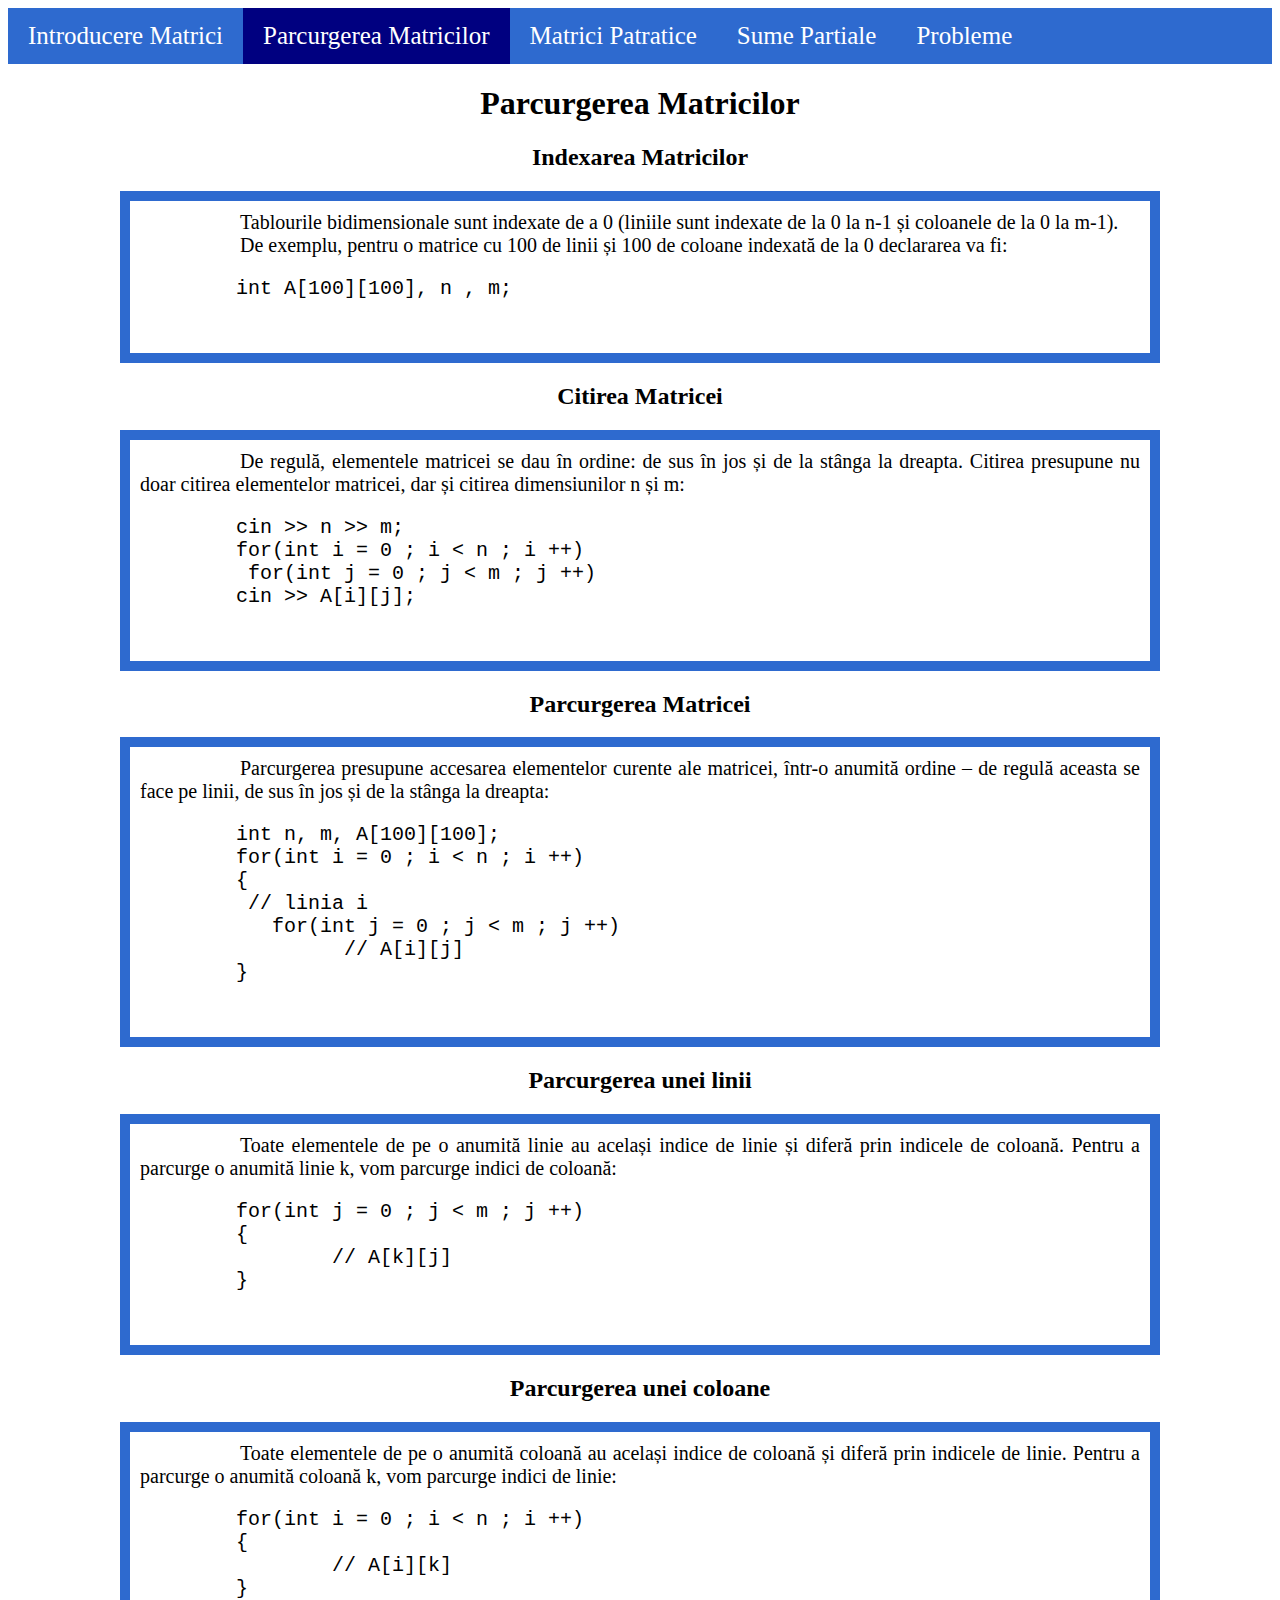
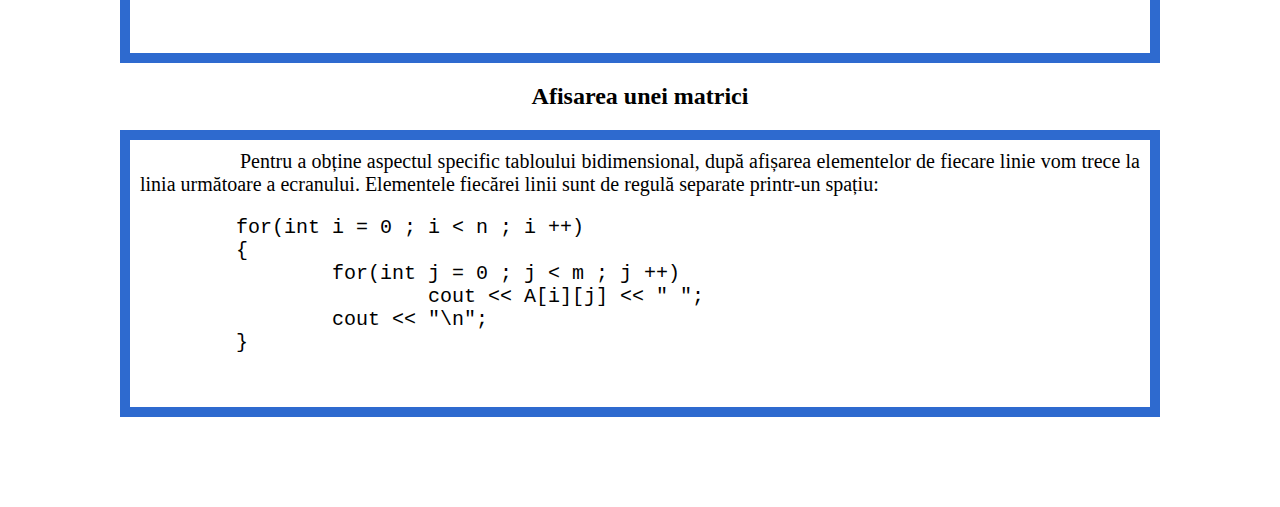
<file: PM.html>
<!DOCTYPE html>
<html>
<head>
	<title>Matric even more champer</title>
	<link rel="stylesheet" href="mystyle.css">
</head>
<body>
<ul>
		<li><a href="index.html">Introducere Matrici</a></li>
		<li><a class="active" href="PM.html">Parcurgerea Matricilor</a></li>
		<li><a href="MP.html">Matrici Patratice</a></li>
		<li><a href="SP.html">Sume Partiale</a></li>
		<li><a href="PB.html">Probleme</a></li>
		
	</ul> 
	<h1>Parcurgerea Matricilor</h1>
	<h2>Indexarea Matricilor</h2>
	<div class="box" style="text-indent:50px;"><p>Tablourile bidimensionale sunt indexate de a 0 (liniile sunt indexate de la 0 la n-1 și coloanele de la 0 la m-1).</p>
	<p>De exemplu, pentru o matrice cu 100 de linii și 100 de coloane indexată de la 0 declararea va fi:</p>
	<pre>
	int A[100][100], n , m;
	</pre></div>
	
	<h2>Citirea Matricei</h2>
	<div class="box"><p>De regulă, elementele matricei se dau în ordine: de sus în jos și de la stânga la dreapta. Citirea presupune nu doar citirea elementelor matricei, dar și citirea dimensiunilor n și m:</p>
	<pre>
	cin >> n >> m;
	for(int i = 0 ; i < n ; i ++)
	 for(int j = 0 ; j < m ; j ++)
	cin >> A[i][j];
	</pre></div>
	
	
	
	<h2>Parcurgerea Matricei</h2>
	<div class="box"><p>Parcurgerea presupune accesarea elementelor curente ale matricei, într-o anumită ordine – de regulă aceasta se face pe linii, de sus în jos și de la stânga la dreapta:</p>
	<pre>
	int n, m, A[100][100];
	for(int i = 0 ; i < n ; i ++)
	{
	 // linia i
	   for(int j = 0 ; j < m ; j ++)
	         // A[i][j]
	}
	</pre></div>
	
	<h2>Parcurgerea unei linii</h2>
	<div class="box"><p>Toate elementele de pe o anumită linie au același indice de linie și diferă prin indicele de coloană. Pentru a parcurge o anumită linie k, vom parcurge indici de coloană:</p>
	<pre>
	for(int j = 0 ; j < m ; j ++)
	{
		// A[k][j]
	}
	</pre>
	</div>
	
	<h2>Parcurgerea unei coloane</h2>
	<div class="box"><p>Toate elementele de pe o anumită coloană au același indice de coloană și diferă prin indicele de linie. Pentru a parcurge o anumită coloană k, vom parcurge indici de linie:</p>
	<pre>
	for(int i = 0 ; i < n ; i ++)
	{
		// A[i][k]
	}
	</pre>
	</div>
	
	<h2>Afisarea unei matrici</h2>
	<div class="box"><p>Pentru a obține aspectul specific tabloului bidimensional, după afișarea elementelor de fiecare linie vom trece la linia următoare a ecranului. Elementele fiecărei linii sunt de regulă separate printr-un spațiu:</p>
	<pre>
	for(int i = 0 ; i < n ; i ++)
	{
		for(int j = 0 ; j < m ; j ++)
			cout << A[i][j] << " ";
		cout << "\n";
	}
	</pre>
	</div>

</body>
</html>
</file>
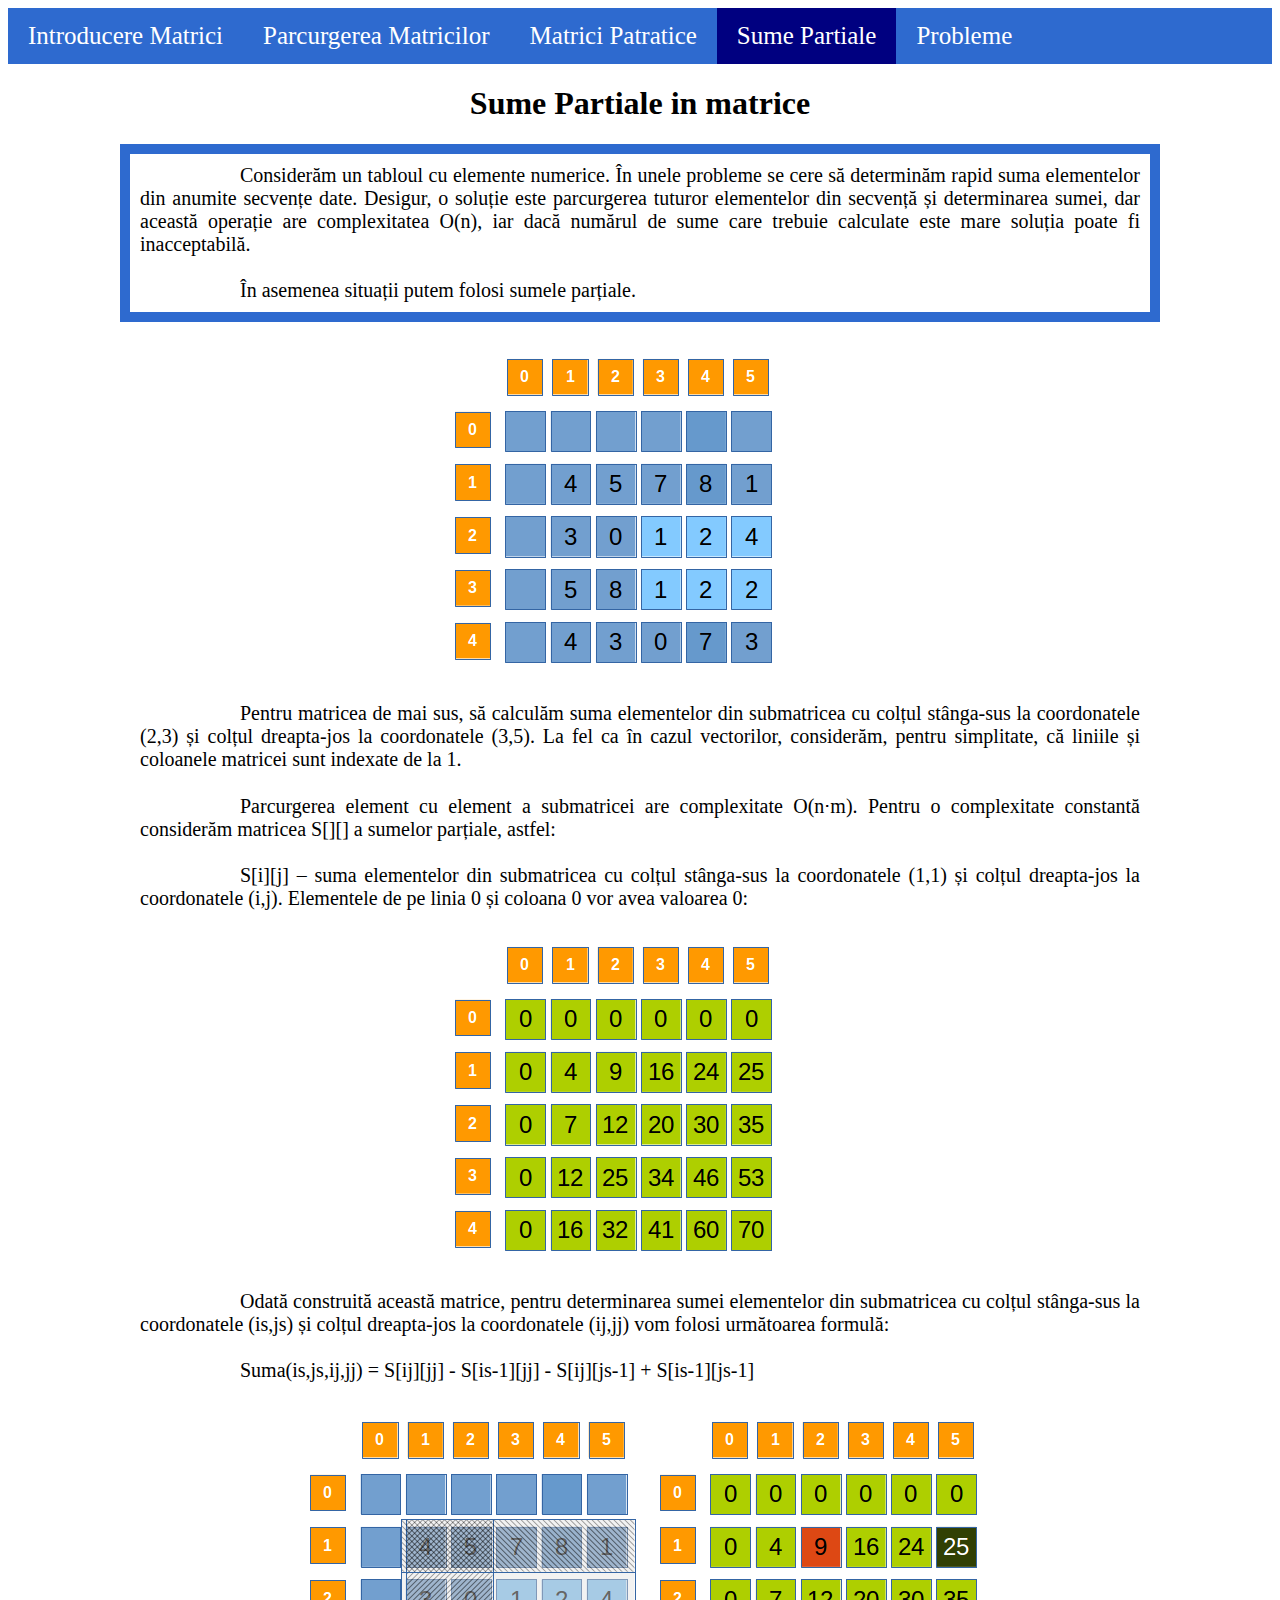
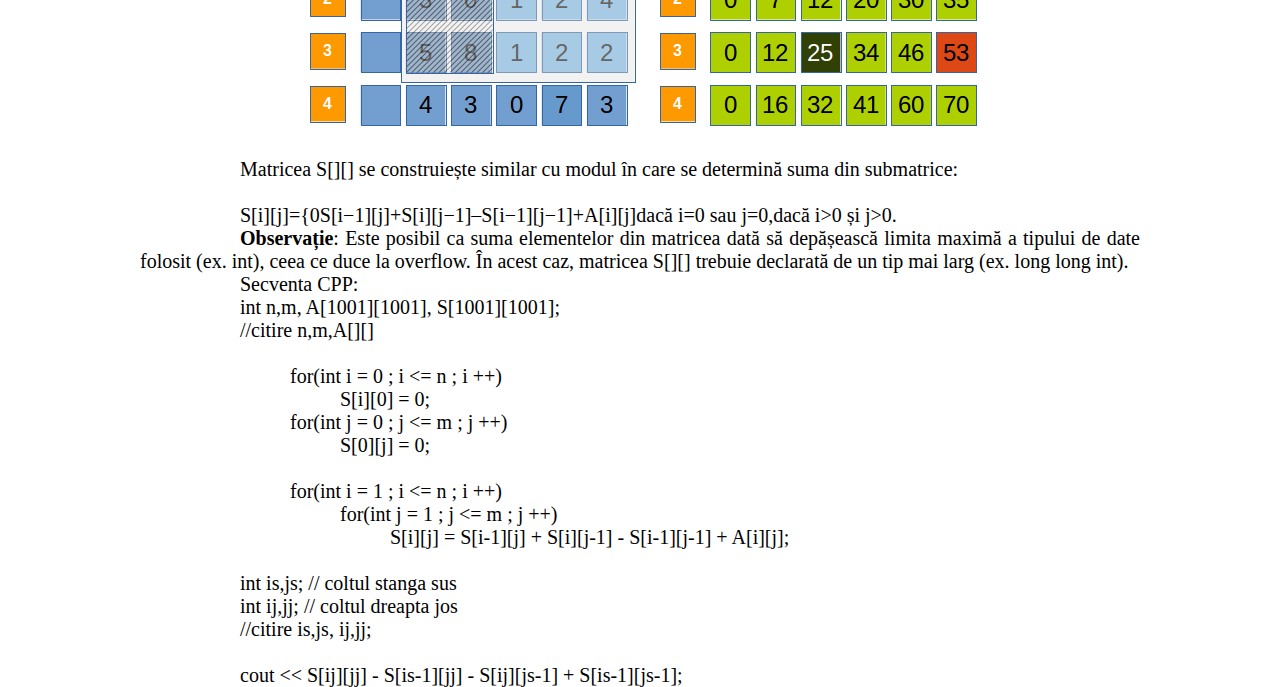
<file: SP.html>
<!DOCTYPE html>
<html>
<head>
	<title>Two matrici kissing</title>
	<link rel="stylesheet" href="mystyle.css">
</head>
<body>
	<ul>
		<li><a href="index.html">Introducere Matrici</a></li>
		<li><a href="PM.html">Parcurgerea Matricilor</a></li>
		<li><a href="MP.html">Matrici Patratice</a></li>
		<li><a class="active" href="SP.html">Sume Partiale</a></li>
		<li><a href="PB.html">Probleme</a></li>
	</ul> 
	
	<h1>Sume Partiale in matrice</h1>
	<div class="box"><p>Considerăm un tabloul cu elemente numerice. În unele probleme se cere să determinăm rapid suma elementelor din anumite secvențe date. Desigur, o soluție este parcurgerea tuturor elementelor din secvență și determinarea sumei, dar această operație are complexitatea O(n), iar dacă numărul de sume care trebuie calculate este mare soluția poate fi inacceptabilă.</p>
	<p>&nbsp;</p>
	<p>În asemenea situații putem folosi sumele parțiale.</p></div>
	<img src="sume-partiale-1.png" alt="matrice" class="center">
	<div class="div2">
		<p>Pentru matricea de mai sus, să calculăm suma elementelor din submatricea cu colțul stânga-sus la coordonatele (2,3) și colțul dreapta-jos la coordonatele (3,5). La fel ca în cazul vectorilor, considerăm, pentru simplitate, că liniile și coloanele matricei sunt indexate de la 1.</p>
		<p>&nbsp;</p>
		<p>Parcurgerea element cu element a submatricei are complexitate O(n⋅m). Pentru o complexitate constantă considerăm matricea S[][] a sumelor parțiale, astfel:</p>
		<p>&nbsp;</p>
		<p>S[i][j] – suma elementelor din submatricea cu colțul stânga-sus la coordonatele (1,1) și colțul dreapta-jos la coordonatele (i,j). Elementele de pe linia 0 și coloana 0 vor avea valoarea 0:</p>
		<img src="sume-partiale-2.png" alt="matrice" class="center"></div>
	<div class="div3">
		<p>Odată construită această matrice, pentru determinarea sumei elementelor din submatricea cu colțul stânga-sus la coordonatele (is,js) și colțul dreapta-jos la coordonatele (ij,jj) vom folosi următoarea formulă:</p>
		<p>&nbsp;</p>
		<p>Suma(is,js,ij,jj) = S[ij][jj] - S[is-1][jj] - S[ij][js-1] + S[is-1][js-1]</p>
		<p>&nbsp</p>
		<div class="row">
			<img src="sume-partiale-3.png" alt="matrice">
			<img src="sume-partiale-4.png" alt="matrice">
		</div>
		<p>&nbsp</p>
		<p>Matricea S[][] se construiește similar cu modul în care se determină suma din submatrice:</p>
		<p>&nbsp</p>
		<p>S[i][j]={0S[i−1][j]+S[i][j−1]–S[i−1][j−1]+A[i][j]dacă i=0 sau j=0,dacă i>0 și j>0.</p>
		<p><strong>Observație</strong>: Este posibil ca suma elementelor din matricea dată să depășească limita maximă a tipului de date folosit (ex. int), ceea ce duce la overflow. În acest caz, matricea S[][] trebuie declarată de un tip mai larg (ex. long long int).</p>
		<p>Secventa CPP:</p>
		<p>int n,m, A[1001][1001], S[1001][1001];</p>
		<p>//citire n,m,A[][]</p>
		<p>&nbsp;</p>
		<p style="text-indent: 150px">for(int i = 0 ; i <= n ; i ++)</p>
		<p style="text-indent: 200px">S[i][0] = 0;</p>
		<p style="text-indent: 150px">for(int j = 0 ; j <= m ; j ++)</p>
		<p style="text-indent: 200px">S[0][j] = 0;</p>
		<p>&nbsp;</p>
		<p style="text-indent: 150px">for(int i = 1 ; i <= n ; i ++)</p>
		<p style="text-indent: 200px">for(int j = 1 ; j <= m ; j ++)</p>
		<p style="text-indent: 250px">S[i][j] = S[i-1][j] + S[i][j-1] - S[i-1][j-1] + A[i][j];</p>
		<p>&nbsp;</p>
		<p>int is,js; // coltul stanga sus</p>
		<p>int ij,jj; // coltul dreapta jos</p>
		<p>//citire is,js, ij,jj;</p>
		<p>&nbsp;</p>
		<p>cout << S[ij][jj] - S[is-1][jj] - S[ij][js-1] + S[is-1][js-1];</p>
</body>
</html>
</file>
<file: mystyle.css>
ul {
  list-style-type: none;
  margin: 0;
  padding: 0;
  overflow: hidden;
  background: #2e6acf;
  position: sticky;
  top: 0;
  z-index: 1;
  
}

body {
  background-color: white;
  padding-bottom: 50px;
}

li {
	float: left;
}

li a{ 
	display: block;
	color: white;
	text-decoration: none;
	text-align: center;
	padding: 14px 20px;
	font-size: 25px;
}

li a:hover {
	background-color: lightblue;
	color: black;
}

.active{
	background-color: #000080;
	color: white;
}

.box {
	border: 10px;
	border-style: solid;
	border-color: #2e6acf;
	padding: 10px;
	width: 1000px;
	margin: 20px;
	text-indent: 100px;
	font-size: 20px;
	margin: auto;
}


p {
	margin: 10px;
	text-align: justify;
	font-size: 20px;
	text-indent: 100px;
	margin: auto;
	width: 1000px;
}

pre {
	text-indent: 0px;
	font-size: 20px;
	width: 1000px;
}

h1 {
	text-align: center;
}

h2{
	text-align: center;
}

h3{
	text-indent: 100px;
}

.center{
	display: block;
	margin-left: auto;
	margin-right: auto;
	position: relative;
	top: 20px;
	left: -30px;
}

.right {
	display: block;
	float: right;
	position: relative;
	top: -160px;
	
}

.div2 {
	position: relative;
	top: 50px;
}

.div3 {
	position: relative;
	top: 100px;
}

.title2 {
	position: relative;
	top: 50px;
}


.row{
	display: flex;
	justify-content:center;
}

#img3 {
	position: relative;
	top: 50px;
}
</file>
